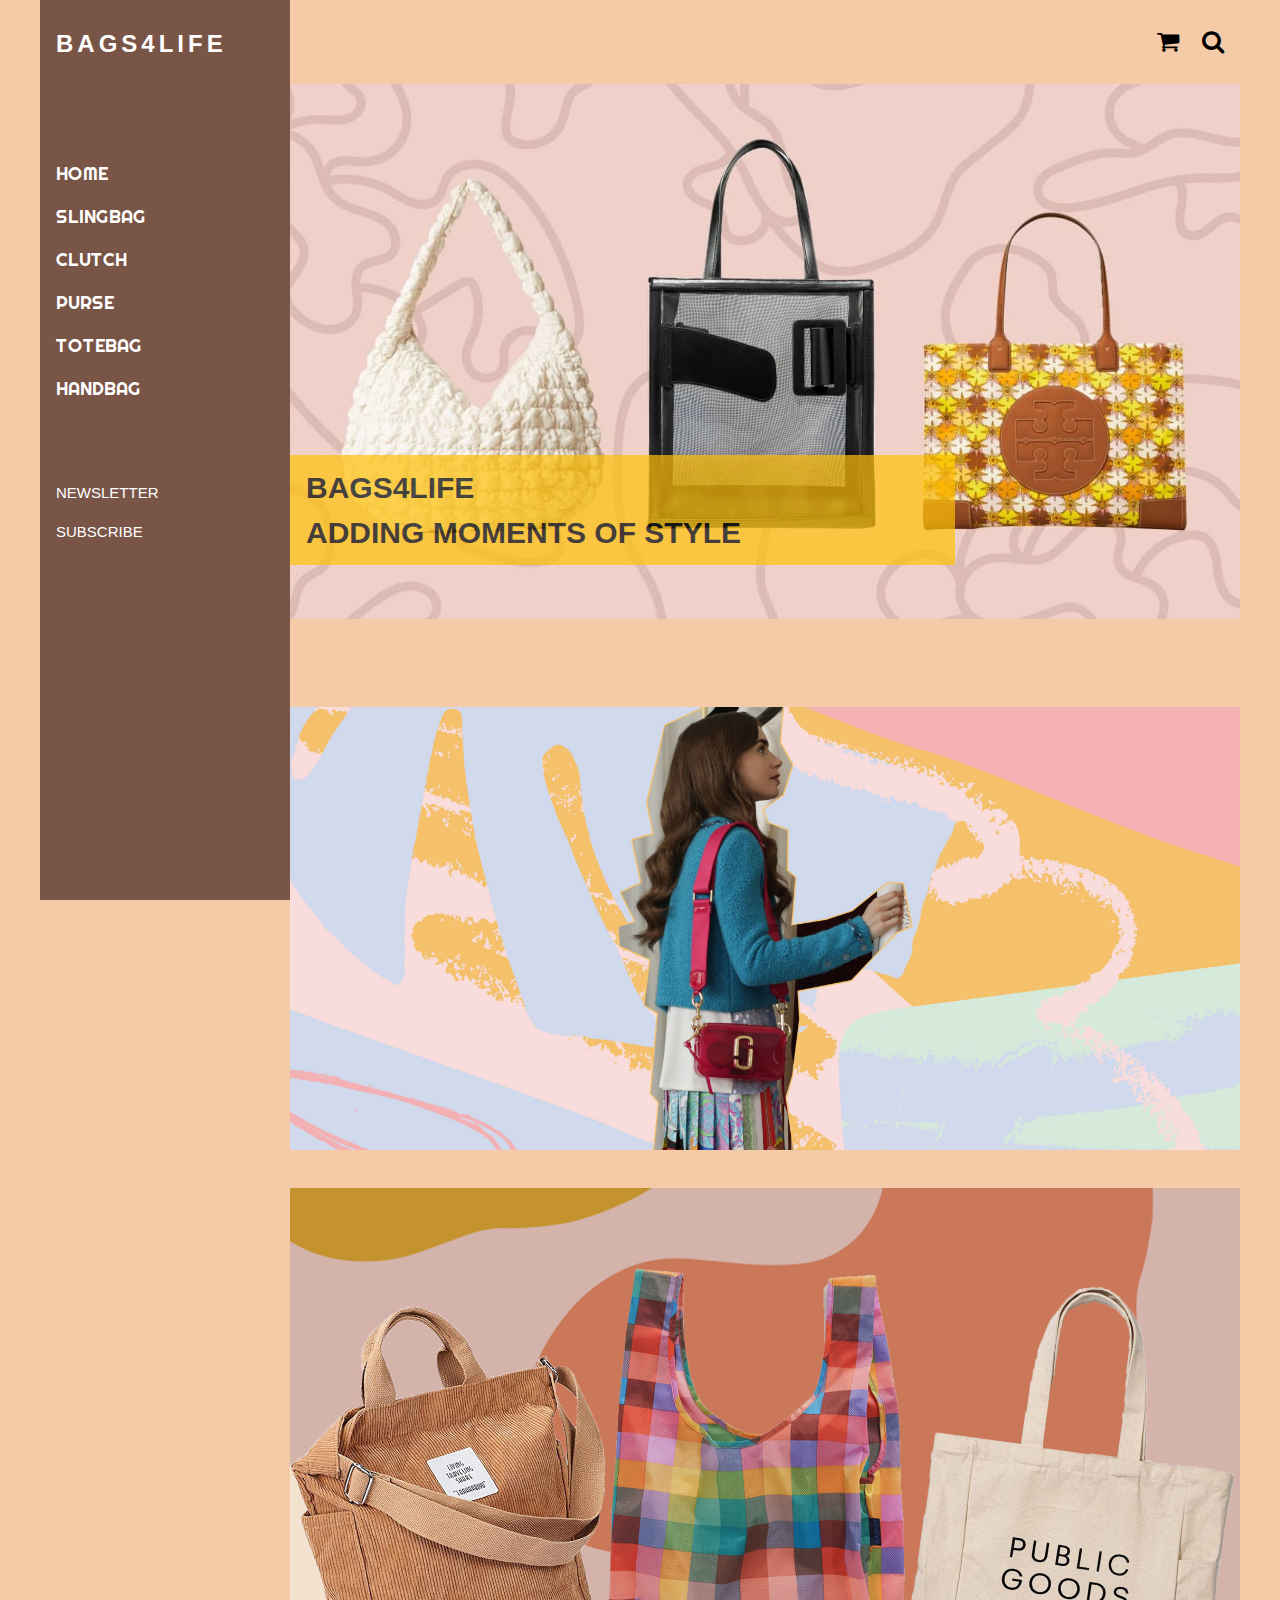
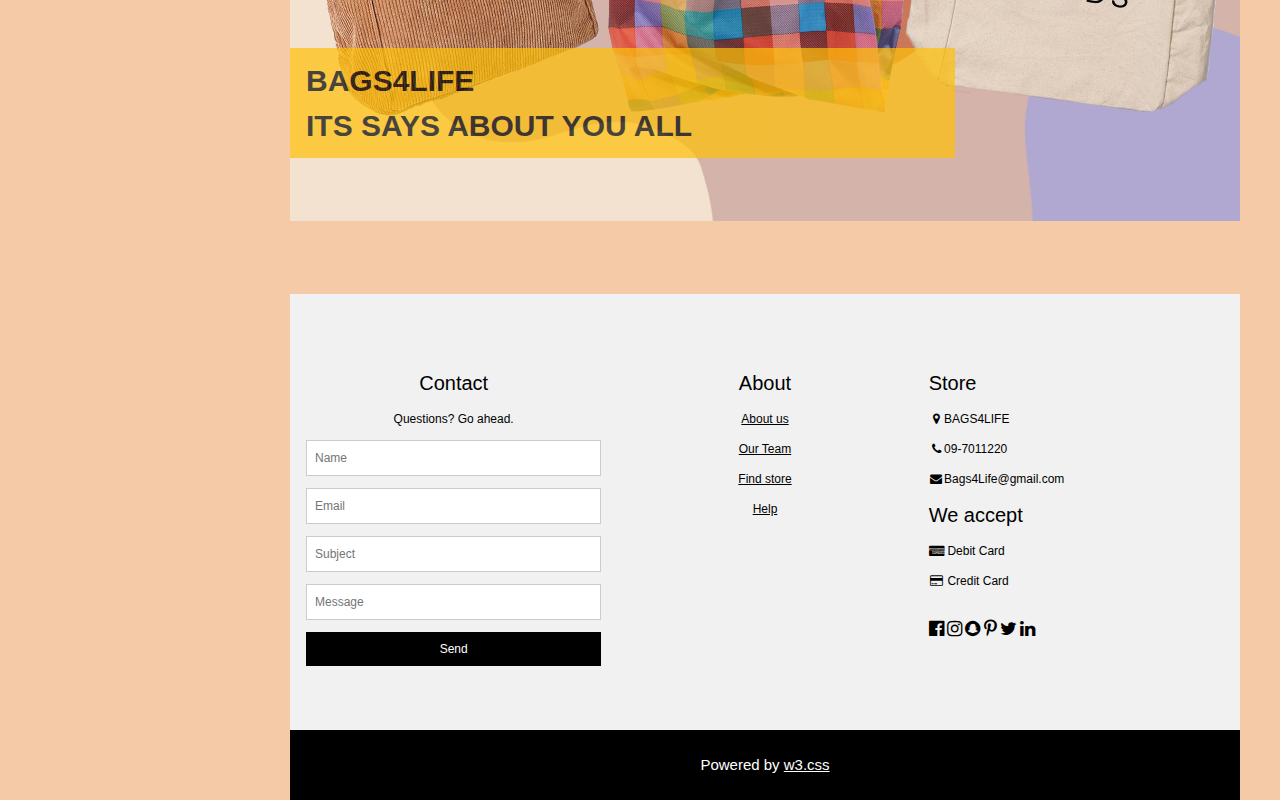
<file: index.html>
<!DOCTYPE html>
<html>
<title>BAGS4LIFE</title>
<meta charset="UTF-8">
<meta name="viewport" content="width=device-width, initial-scale=1">
<meta content="text/html; charset=iso-8859-2" http-equiv="Content-Type">
<link rel="stylesheet" href="css/style.css">
<link rel="stylesheet" href="https://www.w3schools.com/w3css/4/w3.css">
<link rel="stylesheet" href="https://fonts.googleapis.com/css?family=Roboto">
<link rel="stylesheet" href="https://fonts.googleapis.com/css?family=Montserrat">
<link rel="stylesheet" href="https://cdnjs.cloudflare.com/ajax/libs/font-awesome/4.7.0/css/font-awesome.min.css">
<link rel="preconnect" href="https://fonts.googleapis.com">
<link rel="preconnect" href="https://fonts.gstatic.com" crossorigin>
<link href="https://fonts.googleapis.com/css2?family=Amaranth:wght@700&family=Concert+One&family=Righteous&family=Signika+Negative&display=swap" rel="stylesheet">
<style>
.mySlides {display:none;}
</style>

<body class="w3-content" style="max-width:1200px">

<!-- Sidebar/menu -->
<nav class="w3-sidebar w3-bar-block w3-brown w3-collapse w3-top" style="z-index:3;width:250px" id="mySidebar">
  <div class="w3-container w3-display-container w3-padding-16 w3-brown">
    <i onclick="w3_close()" class="fa fa-remove w3-hide-large w3-button w3-display-topright"></i>
    <h3 class="w3-wide "><b>BAGS4LIFE</b></h3>
  </div>

  
  <div class="w3-padding-64 w3-large w3-brown" style="font-family: 'Righteous', cursive;">
    <a href="index.html" class="w3-bar-item w3-button">HOME</a>
    <a href="slingbag.html" class="w3-bar-item w3-button">SLINGBAG</a>
    <a href="clutch.html" class="w3-bar-item w3-button">CLUTCH</a>
    <a href="purse.html" class="w3-bar-item w3-button">PURSE</a>
    <a href="totebag.html" class="w3-bar-item w3-button">TOTEBAG</a>
    <a href="handbag.html" class="w3-bar-item w3-button">HANDBAG</a>
  </div>

  
 
  <a href="javascript:void(0)" class="w3-bar-item w3-button w3-padding w3-brown" onclick="document.getElementById('newsletter').style.display='block'">NEWSLETTER</a> 
   <a href="javascript:void(0)" class="w3-bar-item w3-button w3-padding w3-brown" onclick="document.getElementById('subscribe').style.display='block'">SUBSCRIBE</a>  
</nav>

<!-- Top menu on small screens -->
<header class="w3-bar w3-top w3-hide-large w3-black w3-xlarge">
  <div class="w3-bar-item w3-padding-24 w3-wide">LOGO</div>
  <a href="javascript:void(0)" class="w3-bar-item w3-button w3-padding-24 w3-right" onclick="w3_open()"><i class="fa fa-bars"></i></a>
</header>

<!-- Overlay effect when opening sidebar on small screens -->
<div class="w3-overlay w3-hide-large" onclick="w3_close()" style="cursor:pointer" title="close side menu" id="myOverlay"></div>

<!-- !PAGE CONTENT! -->
<div class="w3-main" style="margin-left:250px">

  <!-- Push down content on small screens -->
  <div class="w3-hide-large" style="margin-top:83px"></div>
  
  <!-- Top header -->
  <header class="w3-container w3-xlarge">
    <p class="w3-right">
      <i class="fa fa-shopping-cart w3-margin-right"></i>
      <i class="fa fa-search"></i>
    </p>
  </header>

  <!-- Image header -->

<div class="w3-display-container" style="margin-bottom:50px">
  <img src="images/header.jpg" style="width:100%">
  <div class="w3-display-bottomleft w3-container w3-amber w3-hover-orange w3-hide-small"
   style="bottom:10%;opacity:0.7;width:70%">
  <h2><b>BAGS4LIFE<br>ADDING MOMENTS OF STYLE</b></h2>
</div>
</div>

<br>

<style>
.mySlides {display:none;}
</style>
</head>

<body>

<div class="w3-content w3-section" style="max-width:1000px">
  <img class="mySlides" src="images/sling.jpg" style="width:100%">
  <img class="mySlides" src="images/totebag.jpg" style="width:100%">

</div>

<script>
var myIndex = 0;
carousel();

function carousel() {
  var i;
  var x = document.getElementsByClassName("mySlides");
  for (i = 0; i < x.length; i++) {
    x[i].style.display = "none";  
  }
  myIndex++;
  if (myIndex > x.length) {myIndex = 1}    
  x[myIndex-1].style.display = "block";  
  setTimeout(carousel, 1500); // Change image every 8 seconds
}
</script>

<br>

<div class="w3-display-container" style="margin-bottom:50px">
  <img src="images/tote.jpg" style="width:100%">
  <div class="w3-display-bottomleft w3-container w3-amber w3-hover-orange w3-hide-small"
   style="bottom:10%;opacity:0.7;width:70%">
  <h2><b>BAGS4LIFE<br>ITS SAYS ABOUT YOU ALL</b></h2>
</div>
</div>

<br>



 
  
  <!-- Footer -->
  <footer class="w3-padding-64 w3-light-grey w3-small w3-center " id="footer">
    <div class="w3-row-padding">
      <div class="w3-col s4">
        <h4>Contact</h4>
        <p>Questions? Go ahead.</p>
        <form action="/action_page.php" target="_blank">
          <p><input class="w3-input w3-border" type="text" placeholder="Name" name="Name" required></p>
          <p><input class="w3-input w3-border" type="text" placeholder="Email" name="Email" required></p>
          <p><input class="w3-input w3-border" type="text" placeholder="Subject" name="Subject" required></p>
          <p><input class="w3-input w3-border" type="text" placeholder="Message" name="Message" required></p>
          <button type="submit" class="w3-button w3-block w3-black">Send</button>
        </form>
      </div>

     <div class="w3-col s4">
        <h4>About</h4>
        <p><a href="aboutus.html">About us</a></p>
        <p><a href="team.html">Our Team</a></p>
        <p><a href="findstore.html">Find store</a></p>
        <p><a href="help.html">Help</a></p>
      </div>


      <div class="w3-col s4 w3-justify">
        <h4>Store</h4>
        <p><i class="fa fa-fw fa-map-marker"></i>BAGS4LIFE</p>
        <p><i class="fa fa-fw fa-phone"></i>09-7011220</p>
        <p><i class="fa fa-fw fa-envelope"></i>Bags4Life@gmail.com</p>
        <h4>We accept</h4>
        <p><i class="fa fa-fw fa-cc-amex"></i> Debit Card</p>
        <p><i class="fa fa-fw fa-credit-card"></i> Credit Card</p>
        <br>
        <i class="fa fa-facebook-official w3-hover-opacity w3-large"></i>
        <i class="fa fa-instagram w3-hover-opacity w3-large"></i>
        <i class="fa fa-snapchat w3-hover-opacity w3-large"></i>
        <i class="fa fa-pinterest-p w3-hover-opacity w3-large"></i>
        <i class="fa fa-twitter w3-hover-opacity w3-large"></i>
        <i class="fa fa-linkedin w3-hover-opacity w3-large"></i>
      </div>
    </div>
  </footer>

  <div class="w3-black w3-center w3-padding-24">Powered by <a href="https://www.w3schools.com/w3css/default.asp" title="W3.CSS" target="_blank" class="w3-hover-opacity">w3.css</a></div>

  <!-- End page content -->
</div>

<!-- Newsletter Modal -->
<div id="newsletter" class="w3-modal">
  <div class="w3-modal-content w3-animate-zoom" style="padding:32px">
    <div class="w3-container w3-white w3-center">
      <i onclick="document.getElementById('newsletter').style.display='none'" class="fa fa-remove w3-right w3-button w3-transparent w3-xxlarge"></i>
      <h2 class="w3-wide">NEWSLETTER</h2>
      <p>Join our mailing list to receive updates on new arrivals and special offers.</p>
      <p><input class="w3-input w3-border" type="text" placeholder="Enter e-mail"></p>
      <button type="button" class="w3-button w3-padding-large w3-red w3-margin-bottom" onclick="document.getElementById('newsletter').style.display='none'">Subscribe</button>
    </div>
  </div>
</div>

<!-- Subscribe Modal -->
<div id="subscribe" class="w3-modal">
  <div class="w3-modal-content w3-animate-zoom" style="padding:32px">
    <div class="w3-container w3-white w3-center">
      <i onclick="document.getElementById('subscribe').style.display='none'" class="fa fa-remove w3-right w3-button w3-transparent w3-xxlarge"></i>
      <h2 class="w3-wide">SUBSCRIBE</h2>
      <p>To get special offers and VIP treatment:</p>
    <p><input class="w3-input w3-border" type="text" placeholder="Enter e-mail" style="width:100%"></p>
      <button type="button" class="w3-button w3-padding-large w3-red w3-margin-bottom" onclick="document.getElementById('subscribe').style.display='none'">Subscribe</button>
    </div>
  </div>
</div>

<script>
// Accordion 
function myAccFunc() {
  var x = document.getElementById("demoAcc");
  if (x.className.indexOf("w3-show") == -1) {
    x.className += " w3-show";
  } else {
    x.className = x.className.replace(" w3-show", "");
  }
}

// Click on the "Jeans" link on page load to open the accordion for demo purposes
document.getElementById("myBtn").click();


// Open and close sidebar
function w3_open() {
  document.getElementById("mySidebar").style.display = "block";
  document.getElementById("myOverlay").style.display = "block";
}
 
function w3_close() {
  document.getElementById("mySidebar").style.display = "none";
  document.getElementById("myOverlay").style.display = "none";
}
</script>

</body>
</html>
</file>
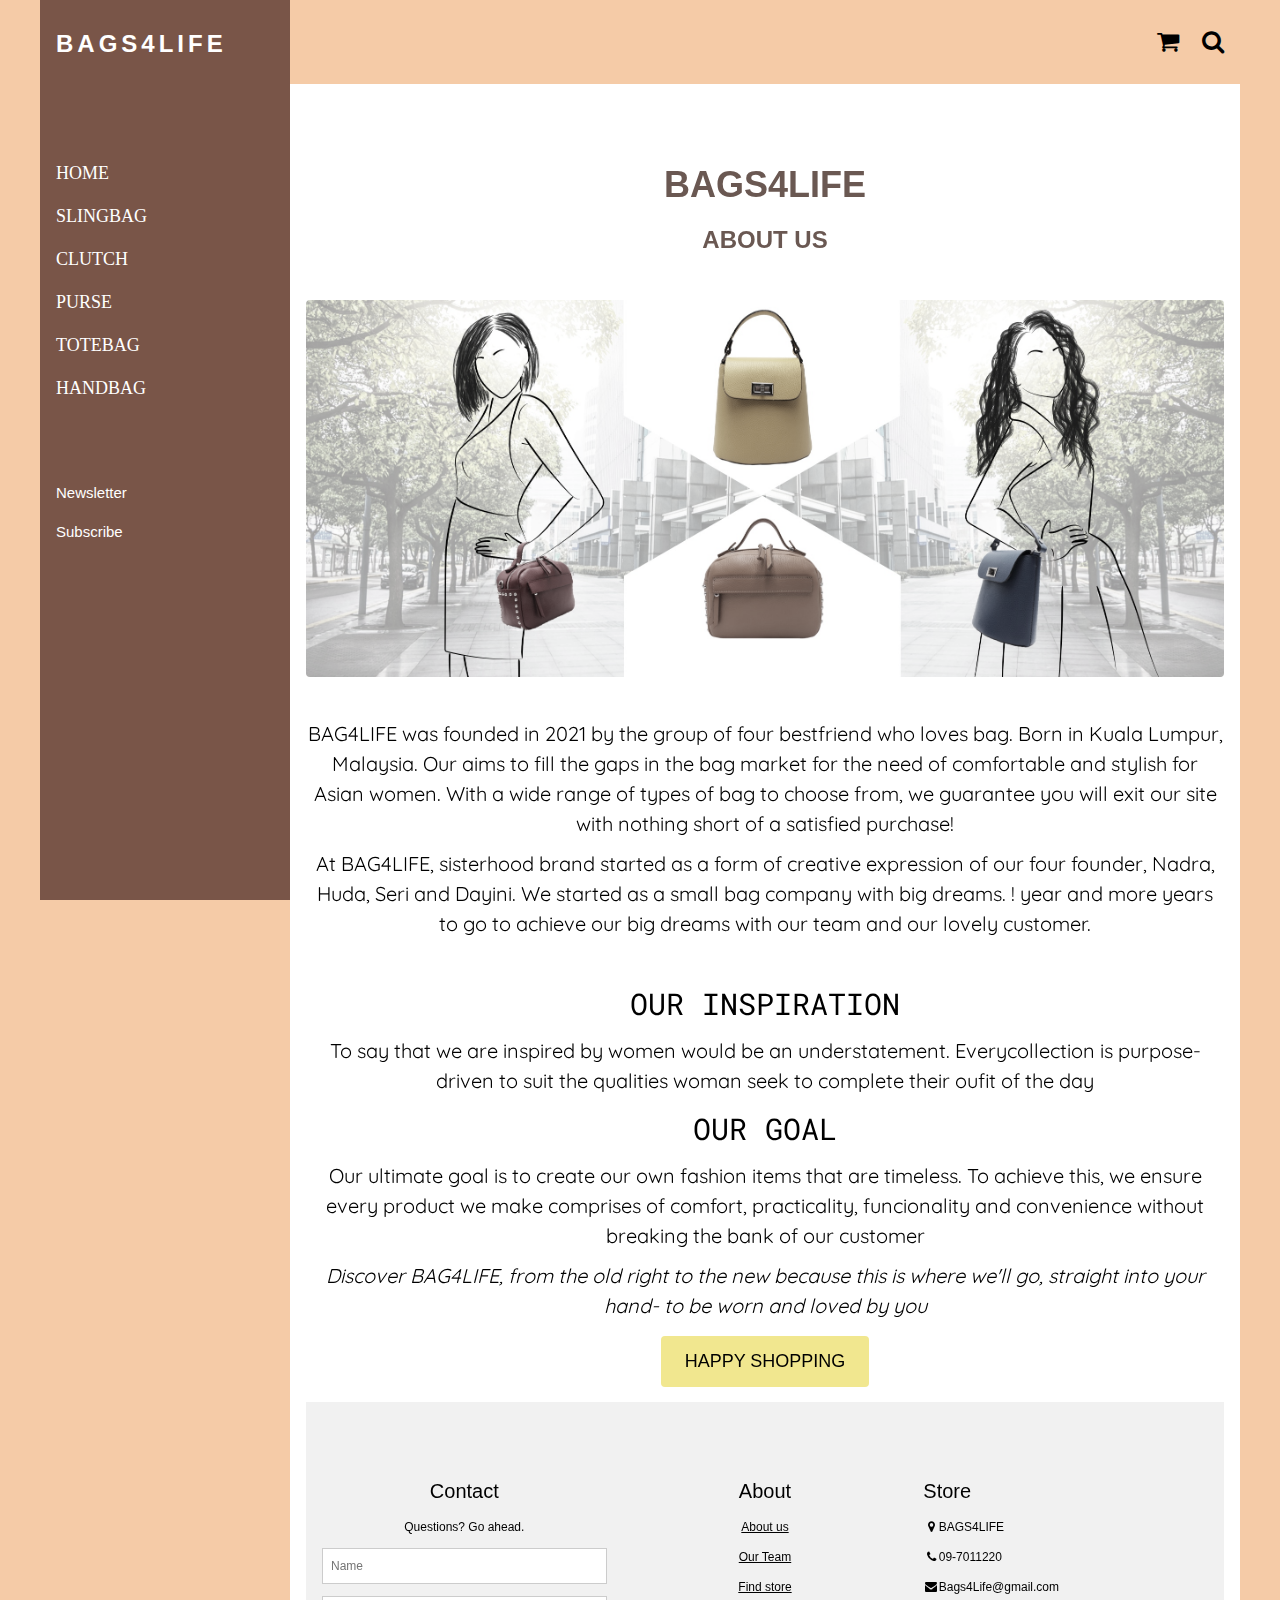
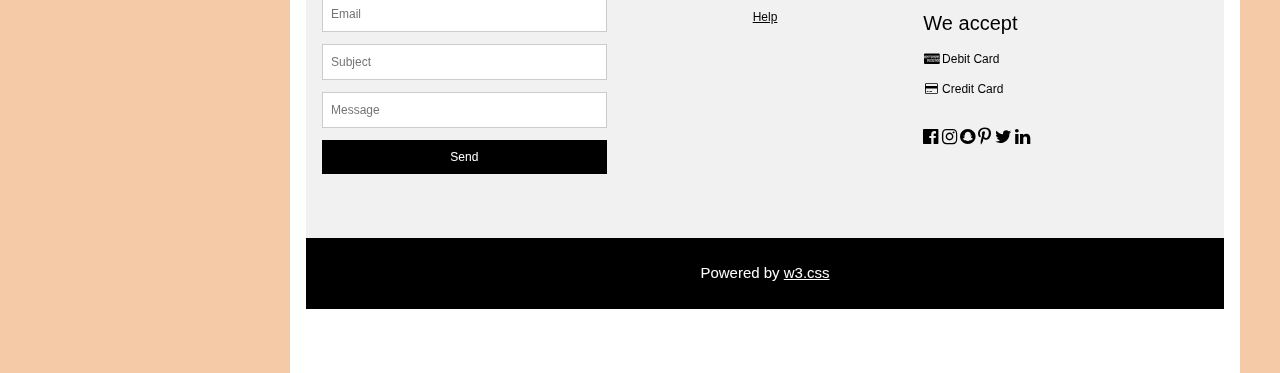
<file: aboutus.html>
<!DOCTYPE html>
<html>
<title>BAGS4LIFE</title>
<meta charset="UTF-8">
<meta name="viewport" content="width=device-width, initial-scale=1">
<meta content="text/html; charset=iso-8859-2" http-equiv="Content-Type">
<link rel="stylesheet" href="css/style.css">
<link rel="stylesheet" href="https://www.w3schools.com/w3css/4/w3.css">
<link rel="stylesheet" href="https://fonts.googleapis.com/css?family=Roboto">
<link rel="stylesheet" href="https://fonts.googleapis.com/css?family=Montserrat">
<link rel="stylesheet" href="https://cdnjs.cloudflare.com/ajax/libs/font-awesome/4.7.0/css/font-awesome.min.css">
<link rel="preconnect" href="https://fonts.googleapis.com">
<link rel="preconnect" href="https://fonts.gstatic.com" crossorigin>
<link href="https://fonts.googleapis.com/css2?family=Quicksand:wght@300&family=Roboto+Mono:wght@700&display=swap" rel="stylesheet">
<style>
.mySlides {display:none;}
</style>

<body class="w3-content" style="max-width:1200px">

<!-- Sidebar/menu -->
<nav class="w3-sidebar w3-bar-block w3-brown w3-collapse w3-top" style="z-index:3;width:250px" id="mySidebar">
  <div class="w3-container w3-display-container w3-padding-16">
    <i onclick="w3_close()" class="fa fa-remove w3-hide-large w3-button w3-display-topright"></i>
    <h3 class="w3-wide"><b>BAGS4LIFE</b></h3>
  </div>
  <div class="w3-padding-64 w3-large w3-brown" style="font-family: 'Righteous', cursive;">
    <a href="index.html" class="w3-bar-item w3-button">HOME</a>
    <a href="slingbag.html" class="w3-bar-item w3-button">SLINGBAG</a>
    <a href="clutch.html" class="w3-bar-item w3-button">CLUTCH</a>
    <a href="purse.html" class="w3-bar-item w3-button">PURSE</a>
    <a href="totebag.html" class="w3-bar-item w3-button">TOTEBAG</a>
    <a href="handbag.html" class="w3-bar-item w3-button">HANDBAG</a>
  </div>
   
  <a href="javascript:void(0)" class="w3-bar-item w3-button w3-padding" onclick="document.getElementById('newsletter').style.display='block'">Newsletter</a> 
  <a href="#footer"  class="w3-bar-item w3-button w3-padding">Subscribe</a>
</nav>

<!-- Top menu on small screens -->
<header class="w3-bar w3-top w3-hide-large w3-black w3-xlarge">
  <div class="w3-bar-item w3-padding-24 w3-wide">BAGS4LIFE</div>
  <a href="javascript:void(0)" class="w3-bar-item w3-button w3-padding-24 w3-right" onclick="w3_open()"><i class="fa fa-bars"></i></a>
</header>

<!-- Overlay effect when opening sidebar on small screens -->
<div class="w3-overlay w3-hide-large" onclick="w3_close()" style="cursor:pointer" title="close side menu" id="myOverlay"></div>

<!-- !PAGE CONTENT! -->
<div class="w3-main" style="margin-left:250px">

  <!-- Push down content on small screens -->
  <div class="w3-hide-large" style="margin-top:83px"></div>
  
  <!-- Top header -->
  <header class="w3-container w3-xlarge">
    <p class="w3-right">
      <i class="fa fa-shopping-cart w3-margin-right"></i>
      <i class="fa fa-search"></i>
    </p>
  </header>

 

<!-- About / BAG4LIFE -->
<div class="w3-container w3-padding-64 w3-white w3-grayscale-min" id="us">
  <div class="w3-content">
    <h1 class="w3-center w3-text-brown"><b>BAGS4LIFE</b></h1>
    <h3 class="w3-center w3-text-brown"><b>ABOUT US</b></h1>
    <img class="w3-round w3-grayscale-min" src="images/header4.jpg" style="width:100%;margin:32px 0">

    <div align="center"><h4 style="font-family: 'Quicksand', sans-serif;">BAG4LIFE was founded in 2021 by the group of four bestfriend who loves bag. Born in Kuala Lumpur, Malaysia. Our aims to fill the gaps in the bag market for the need of comfortable and stylish for Asian women. With a wide range of types of bag to choose from, we guarantee you will exit our site with nothing short of a satisfied purchase!</h4>
    <h4 style="font-family: 'Quicksand', sans-serif;">At BAG4LIFE, sisterhood brand started as a form of creative expression of our four founder, Nadra, Huda, Seri and Dayini. We started as a small bag company with big dreams. ! year and more years to go to achieve our big dreams with our team and our lovely customer.
    </h4><br></div>

    <div align="center">
    <h2 style="font-family: 'Roboto Mono', monospace;">OUR INSPIRATION</h2>
    <h4 style="font-family: 'Quicksand', sans-serif;">To say that we are inspired by women would be an understatement. Everycollection is purpose-driven to suit the qualities woman seek to complete their oufit of the day</h4>

    <h2 style="font-family: 'Roboto Mono', monospace;">OUR GOAL</h2>
    <h4 style="font-family: 'Quicksand', sans-serif;">Our ultimate goal is to create our own fashion items that are timeless. To achieve this, we ensure every product we make comprises of comfort, practicality, funcionality and convenience without breaking the bank of our customer</h4>

    <h4 style="font-family: 'Quicksand', sans-serif;"><i>Discover BAG4LIFE, from the old right to the new because this is where we'll go, straight into your hand- to be worn and loved by you</i></h4>

    <p class="w3-center"><a class="w3-button w3-yellow w3-round w3-padding-large w3-large">HAPPY SHOPPING</a></p>
  </div>
</div>

 
  
  <!-- Footer -->
  <footer class="w3-padding-64 w3-light-grey w3-small w3-center" id="footer">
    <div class="w3-row-padding">
      <div class="w3-col s4">
        <h4>Contact</h4>
        <p>Questions? Go ahead.</p>
        <form action="/action_page.php" target="_blank">
          <p><input class="w3-input w3-border" type="text" placeholder="Name" name="Name" required></p>
          <p><input class="w3-input w3-border" type="text" placeholder="Email" name="Email" required></p>
          <p><input class="w3-input w3-border" type="text" placeholder="Subject" name="Subject" required></p>
          <p><input class="w3-input w3-border" type="text" placeholder="Message" name="Message" required></p>
          <button type="submit" class="w3-button w3-block w3-black">Send</button>
        </form>
      </div>

      <div class="w3-col s4">
        <h4>About</h4>
        <p><a href="aboutus.html">About us</a></p>
        <p><a href="team.html">Our Team</a></p>
        <p><a href="findstore.html">Find store</a></p>
        <p><a href="help.html">Help</a></p>
      </div>

      <div class="w3-col s4 w3-justify">
        <h4>Store</h4>
        <p><i class="fa fa-fw fa-map-marker"></i>BAGS4LIFE</p>
        <p><i class="fa fa-fw fa-phone"></i>09-7011220</p>
        <p><i class="fa fa-fw fa-envelope"></i>Bags4Life@gmail.com</p>
        <h4>We accept</h4>
        <p><i class="fa fa-fw fa-cc-amex"></i> Debit Card</p>
        <p><i class="fa fa-fw fa-credit-card"></i> Credit Card</p>
        <br>
        <i class="fa fa-facebook-official w3-hover-opacity w3-large"></i>
        <i class="fa fa-instagram w3-hover-opacity w3-large"></i>
        <i class="fa fa-snapchat w3-hover-opacity w3-large"></i>
        <i class="fa fa-pinterest-p w3-hover-opacity w3-large"></i>
        <i class="fa fa-twitter w3-hover-opacity w3-large"></i>
        <i class="fa fa-linkedin w3-hover-opacity w3-large"></i>
      </div>
    </div>
  </footer>

  <div class="w3-black w3-center w3-padding-24">Powered by <a href="https://www.w3schools.com/w3css/default.asp" title="W3.CSS" target="_blank" class="w3-hover-opacity">w3.css</a></div>

  <!-- End page content -->
</div>

<!-- Newsletter Modal -->
<div id="newsletter" class="w3-modal">
  <div class="w3-modal-content w3-animate-zoom" style="padding:32px">
    <div class="w3-container w3-white w3-center">
      <i onclick="document.getElementById('newsletter').style.display='none'" class="fa fa-remove w3-right w3-button w3-transparent w3-xxlarge"></i>
      <h2 class="w3-wide">NEWSLETTER</h2>
      <p>Join our mailing list to receive updates on new arrivals and special offers.</p>
      <p><input class="w3-input w3-border" type="text" placeholder="Enter e-mail"></p>
      <button type="button" class="w3-button w3-padding-large w3-red w3-margin-bottom" onclick="document.getElementById('newsletter').style.display='none'">Subscribe</button>
    </div>
  </div>
</div>

<!-- Subscribe Modal -->
<div id="subscribe" class="w3-modal">
  <div class="w3-modal-content w3-animate-zoom" style="padding:32px">
    <div class="w3-container w3-white w3-center">
      <i onclick="document.getElementById('subscribe').style.display='none'" class="fa fa-remove w3-right w3-button w3-transparent w3-xxlarge"></i>
      <h2 class="w3-wide">SUBSCRIBE</h2>
      <p>To get special offers and VIP treatment:</p>
    <p><input class="w3-input w3-border" type="text" placeholder="Enter e-mail" style="width:100%"></p>
      <button type="button" class="w3-button w3-padding-large w3-red w3-margin-bottom" onclick="document.getElementById('subscribe').style.display='none'">Subscribe</button>
    </div>
  </div>
</div>

<script>
// Accordion 
function myAccFunc() {
  var x = document.getElementById("demoAcc");
  if (x.className.indexOf("w3-show") == -1) {
    x.className += " w3-show";
  } else {
    x.className = x.className.replace(" w3-show", "");
  }
}

// Click on the "Jeans" link on page load to open the accordion for demo purposes
document.getElementById("myBtn").click();


// Open and close sidebar
function w3_open() {
  document.getElementById("mySidebar").style.display = "block";
  document.getElementById("myOverlay").style.display = "block";
}
 
function w3_close() {
  document.getElementById("mySidebar").style.display = "none";
  document.getElementById("myOverlay").style.display = "none";
}
</script>

</body>
</html>
</file>
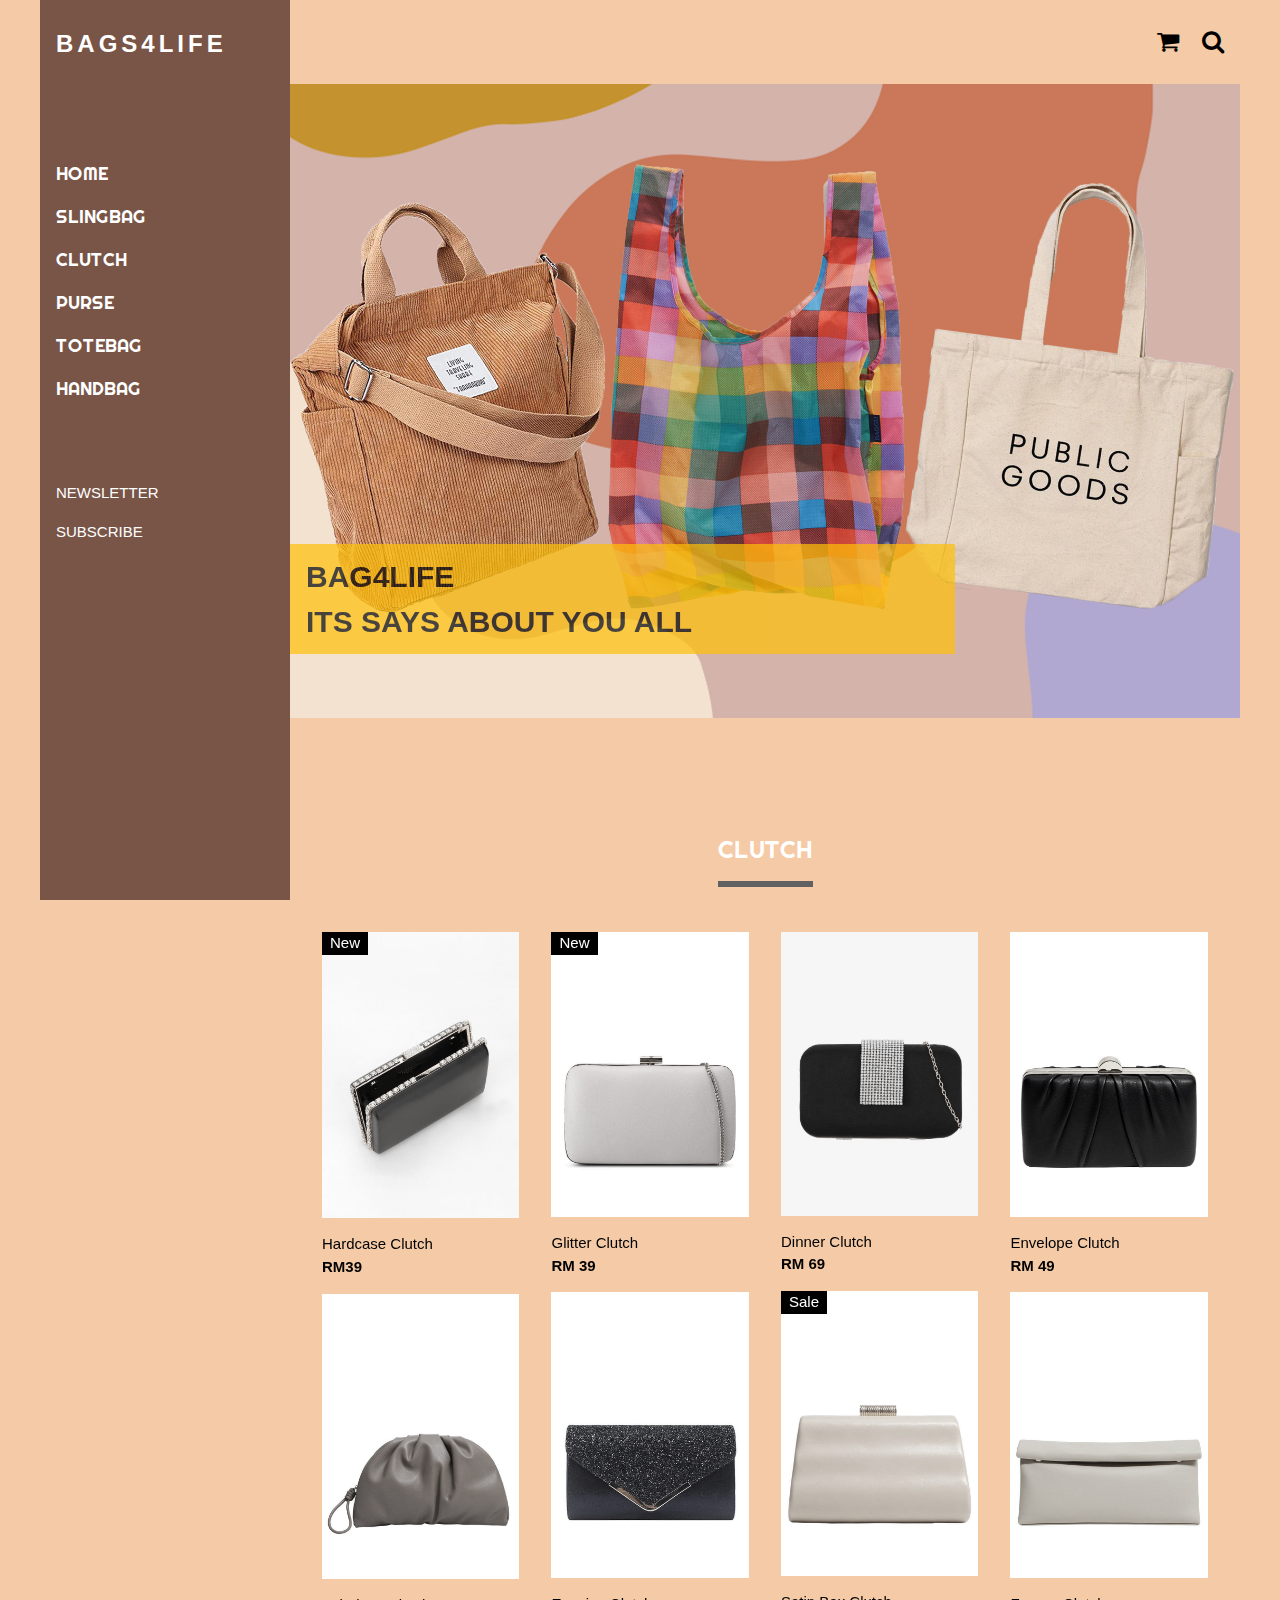
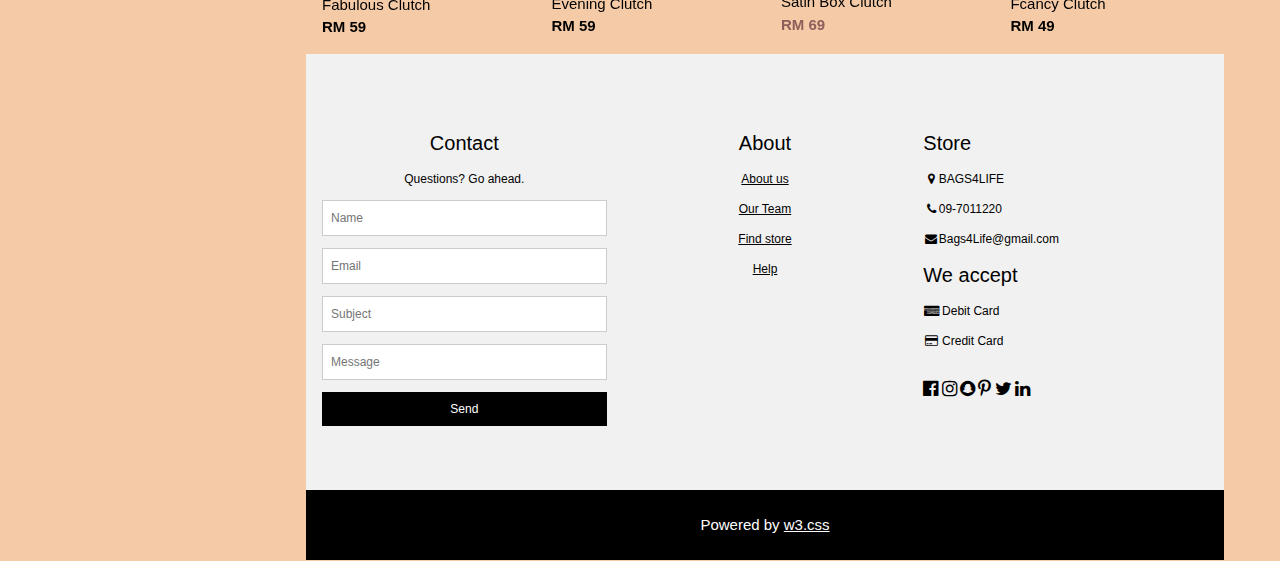
<file: clutch.html>
<!DOCTYPE html>
<html>
<title>BAGS4LIFE</title>
<meta charset="UTF-8">
<meta name="viewport" content="width=device-width, initial-scale=1">
<meta content="text/html; charset=iso-8859-2" http-equiv="Content-Type">
<link rel="stylesheet" href="css/style.css">
<link rel="stylesheet" href="https://www.w3schools.com/w3css/4/w3.css">
<link rel="stylesheet" href="https://fonts.googleapis.com/css?family=Roboto">
<link rel="stylesheet" href="https://fonts.googleapis.com/css?family=Montserrat">
<link rel="stylesheet" href="https://cdnjs.cloudflare.com/ajax/libs/font-awesome/4.7.0/css/font-awesome.min.css">
<link rel="preconnect" href="https://fonts.googleapis.com">
<link rel="preconnect" href="https://fonts.gstatic.com" crossorigin>
<link href="https://fonts.googleapis.com/css2?family=Righteous&display=swap" rel="stylesheet">
<style>
.mySlides {display:none;}
</style>

<body class="w3-content" style="max-width:1200px">

<!-- Sidebar/menu -->
<nav class="w3-sidebar w3-bar-block w3-brown w3-collapse w3-top" style="z-index:3;width:250px" id="mySidebar">
  <div class="w3-container w3-display-container w3-padding-16">
    <i onclick="w3_close()" class="fa fa-remove w3-hide-large w3-button w3-display-topright"></i>
    <h3 class="w3-wide"><b>BAGS4LIFE</b></h3>
  </div>
  <div class="w3-padding-64 w3-large w3-brown" style="font-family: 'Righteous', cursive;">
    <a href="index.html" class="w3-bar-item w3-button">HOME</a>
    <a href="slingbag.html" class="w3-bar-item w3-button">SLINGBAG</a>
    <a href="clutch.html" class="w3-bar-item w3-button">CLUTCH</a>
    <a href="purse.html" class="w3-bar-item w3-button">PURSE</a>
    <a href="totebag.html" class="w3-bar-item w3-button">TOTEBAG</a>
    <a href="handbag.html" class="w3-bar-item w3-button">HANDBAG</a>
  </div>

   <a href="javascript:void(0)" class="w3-bar-item w3-button w3-padding w3-brown" onclick="document.getElementById('newsletter').style.display='block'">NEWSLETTER</a> 
   <a href="javascript:void(0)" class="w3-bar-item w3-button w3-padding w3-brown" onclick="document.getElementById('subscribe').style.display='block'">SUBSCRIBE</a>  
</nav>

<!-- Top menu on small screens -->
<header class="w3-bar w3-top w3-hide-large w3-black w3-xlarge">
  <div class="w3-bar-item w3-padding-24 w3-wide">BAGS4LIFE</div>
  <a href="javascript:void(0)" class="w3-bar-item w3-button w3-padding-24 w3-right" onclick="w3_open()"><i class="fa fa-bars"></i></a>
</header>

<!-- Overlay effect when opening sidebar on small screens -->
<div class="w3-overlay w3-hide-large" onclick="w3_close()" style="cursor:pointer" title="close side menu" id="myOverlay"></div>

<!-- !PAGE CONTENT! -->
<div class="w3-main" style="margin-left:250px">

  <!-- Push down content on small screens -->
  <div class="w3-hide-large" style="margin-top:83px"></div>
  
  <!-- Top header -->
  <header class="w3-container w3-xlarge">
    <p class="w3-right">
      <i class="fa fa-shopping-cart w3-margin-right"></i>
      <i class="fa fa-search"></i>
    </p>
  </header>

  <!-- Image header -->

<div class="w3-display-container" style="margin-bottom:50px">
  <img src="images/tote.jpg" style="width:100%">
  <div class="w3-display-bottomleft w3-container w3-amber w3-hover-orange w3-hide-small"
   style="bottom:10%;opacity:0.7;width:70%">
  <h2><b>BAG4LIFE<br>ITS SAYS ABOUT YOU ALL</b></h2>
</div>
</div>

 <!-- Grid -->
  <div class="w3-row w3-container">
    <div class="w3-center w3-padding-64">
      <span class="w3-xlarge w3-bottombar w3-border-dark-grey w3-padding-16" style="font-family: 'Righteous', cursive;color: white"> CLUTCH</span>
    </div>

 <!-- Product grid -->
  <div class="w3-row w3-grayscale">
  <div class="w3-col l3 s6">
      <div class="w3-container">
        <div class="w3-display-container">
          <img src="images/c1.1.jpg" style="width:100%">
          <span class="w3-tag w3-display-topleft">New</span>
          <div class="w3-display-middle w3-display-hover">
            <button class="w3-button w3-black">Buy now <i class="fa fa-shopping-cart"></i></button>
          </div>
        </div>
        <p>Hardcase Clutch<br><b>RM39</b></p>
      </div>
      <div class="w3-container">
        <img src="images/c8.jpg" style="width:100%">
        <p>Fabulous Clutch<br><b>RM 59</b></p>
      </div>
    </div>

    <div class="w3-col l3 s6">
      <div class="w3-container">
        <div class="w3-display-container">
          <img src="images/c3.jpg" style="width:100%">
          <span class="w3-tag w3-display-topleft">New</span>
          <div class="w3-display-middle w3-display-hover">
            <button class="w3-button w3-black">Buy now <i class="fa fa-shopping-cart"></i></button>
          </div>
        </div>
        <p>Glitter Clutch<br><b>RM 39</b></p>
      </div>
      <div class="w3-container">
        <img src="images/c4.jpg" style="width:100%">
        <p>Evening Clutch<br><b>RM 59</b></p>
      </div>
    </div>

    <div class="w3-col l3 s6">
      <div class="w3-container">
        <img src="images/c2.2.jpg" style="width:100%">
        <p>Dinner Clutch<br><b>RM 69</b></p>
      </div>
      <div class="w3-container">
        <div class="w3-display-container">
          <img src="images/c5.jpg" style="width:100%">
          <span class="w3-tag w3-display-topleft">Sale</span>
          <div class="w3-display-middle w3-display-hover">
            <button class="w3-button w3-black">Buy now <i class="fa fa-shopping-cart"></i></button>
          </div>
        </div>
        <p>Satin Box Clutch<br><b class="w3-text-red">RM 69</b></p>
      </div>
    </div>

    <div class="w3-col l3 s6">
      <div class="w3-container">
        <img src="images/c6.jpg" style="width:100%">
        <p>Envelope Clutch<br><b>RM 49</b></p>
      </div>
      <div class="w3-container">
        <img src="images/c7.jpg" style="width:100%">
        <p>Fcancy Clutch<br><b>RM 49</b></p>
      </div>
    </div>
  </div>

  
  
  <!-- Footer -->
  <footer class="w3-padding-64 w3-light-grey w3-small w3-center" id="footer">
    <div class="w3-row-padding">
      <div class="w3-col s4">
        <h4>Contact</h4>
        <p>Questions? Go ahead.</p>
        <form action="/action_page.php" target="_blank">
          <p><input class="w3-input w3-border" type="text" placeholder="Name" name="Name" required></p>
          <p><input class="w3-input w3-border" type="text" placeholder="Email" name="Email" required></p>
          <p><input class="w3-input w3-border" type="text" placeholder="Subject" name="Subject" required></p>
          <p><input class="w3-input w3-border" type="text" placeholder="Message" name="Message" required></p>
          <button type="submit" class="w3-button w3-block w3-black">Send</button>
        </form>
      </div>

      <div class="w3-col s4">
        <h4>About</h4>
        <p><a href="aboutus.html">About us</a></p>
        <p><a href="team.html">Our Team</a></p>
        <p><a href="findstore.html">Find store</a></p>
        <p><a href="help.html">Help</a></p>
      </div>


      <div class="w3-col s4 w3-justify">
        <h4>Store</h4>
        <p><i class="fa fa-fw fa-map-marker"></i>BAGS4LIFE</p>
        <p><i class="fa fa-fw fa-phone"></i>09-7011220</p>
        <p><i class="fa fa-fw fa-envelope"></i>Bags4Life@gmail.com</p>
        <h4>We accept</h4>
        <p><i class="fa fa-fw fa-cc-amex"></i> Debit Card</p>
        <p><i class="fa fa-fw fa-credit-card"></i> Credit Card</p>
        <br>
        <i class="fa fa-facebook-official w3-hover-opacity w3-large"></i>
        <i class="fa fa-instagram w3-hover-opacity w3-large"></i>
        <i class="fa fa-snapchat w3-hover-opacity w3-large"></i>
        <i class="fa fa-pinterest-p w3-hover-opacity w3-large"></i>
        <i class="fa fa-twitter w3-hover-opacity w3-large"></i>
        <i class="fa fa-linkedin w3-hover-opacity w3-large"></i>
      </div>
    </div>
  </footer>

  <div class="w3-black w3-center w3-padding-24">Powered by <a href="https://www.w3schools.com/w3css/default.asp" title="W3.CSS" target="_blank" class="w3-hover-opacity">w3.css</a></div>

  <!-- End page content -->
</div>

<!-- Newsletter Modal -->
<div id="newsletter" class="w3-modal">
  <div class="w3-modal-content w3-animate-zoom" style="padding:32px">
    <div class="w3-container w3-white w3-center">
      <i onclick="document.getElementById('newsletter').style.display='none'" class="fa fa-remove w3-right w3-button w3-transparent w3-xxlarge"></i>
      <h2 class="w3-wide">NEWSLETTER</h2>
      <p>Join our mailing list to receive updates on new arrivals and special offers.</p>
      <p><input class="w3-input w3-border" type="text" placeholder="Enter e-mail"></p>
      <button type="button" class="w3-button w3-padding-large w3-red w3-margin-bottom" onclick="document.getElementById('newsletter').style.display='none'">Subscribe</button>
    </div>
  </div>
</div>

<!-- Subscribe Modal -->
<div id="subscribe" class="w3-modal">
  <div class="w3-modal-content w3-animate-zoom" style="padding:32px">
    <div class="w3-container w3-white w3-center">
      <i onclick="document.getElementById('subscribe').style.display='none'" class="fa fa-remove w3-right w3-button w3-transparent w3-xxlarge"></i>
      <h2 class="w3-wide">SUBSCRIBE</h2>
      <p>To get special offers and VIP treatment:</p>
    <p><input class="w3-input w3-border" type="text" placeholder="Enter e-mail" style="width:100%"></p>
      <button type="button" class="w3-button w3-padding-large w3-red w3-margin-bottom" onclick="document.getElementById('subscribe').style.display='none'">Subscribe</button>
    </div>
  </div>
</div>

<script>
// Accordion 
function myAccFunc() {
  var x = document.getElementById("demoAcc");
  if (x.className.indexOf("w3-show") == -1) {
    x.className += " w3-show";
  } else {
    x.className = x.className.replace(" w3-show", "");
  }
}

// Click on the "Jeans" link on page load to open the accordion for demo purposes
document.getElementById("myBtn").click();


// Open and close sidebar
function w3_open() {
  document.getElementById("mySidebar").style.display = "block";
  document.getElementById("myOverlay").style.display = "block";
}
 
function w3_close() {
  document.getElementById("mySidebar").style.display = "none";
  document.getElementById("myOverlay").style.display = "none";
}
</script>

</body>
</html>
</file>
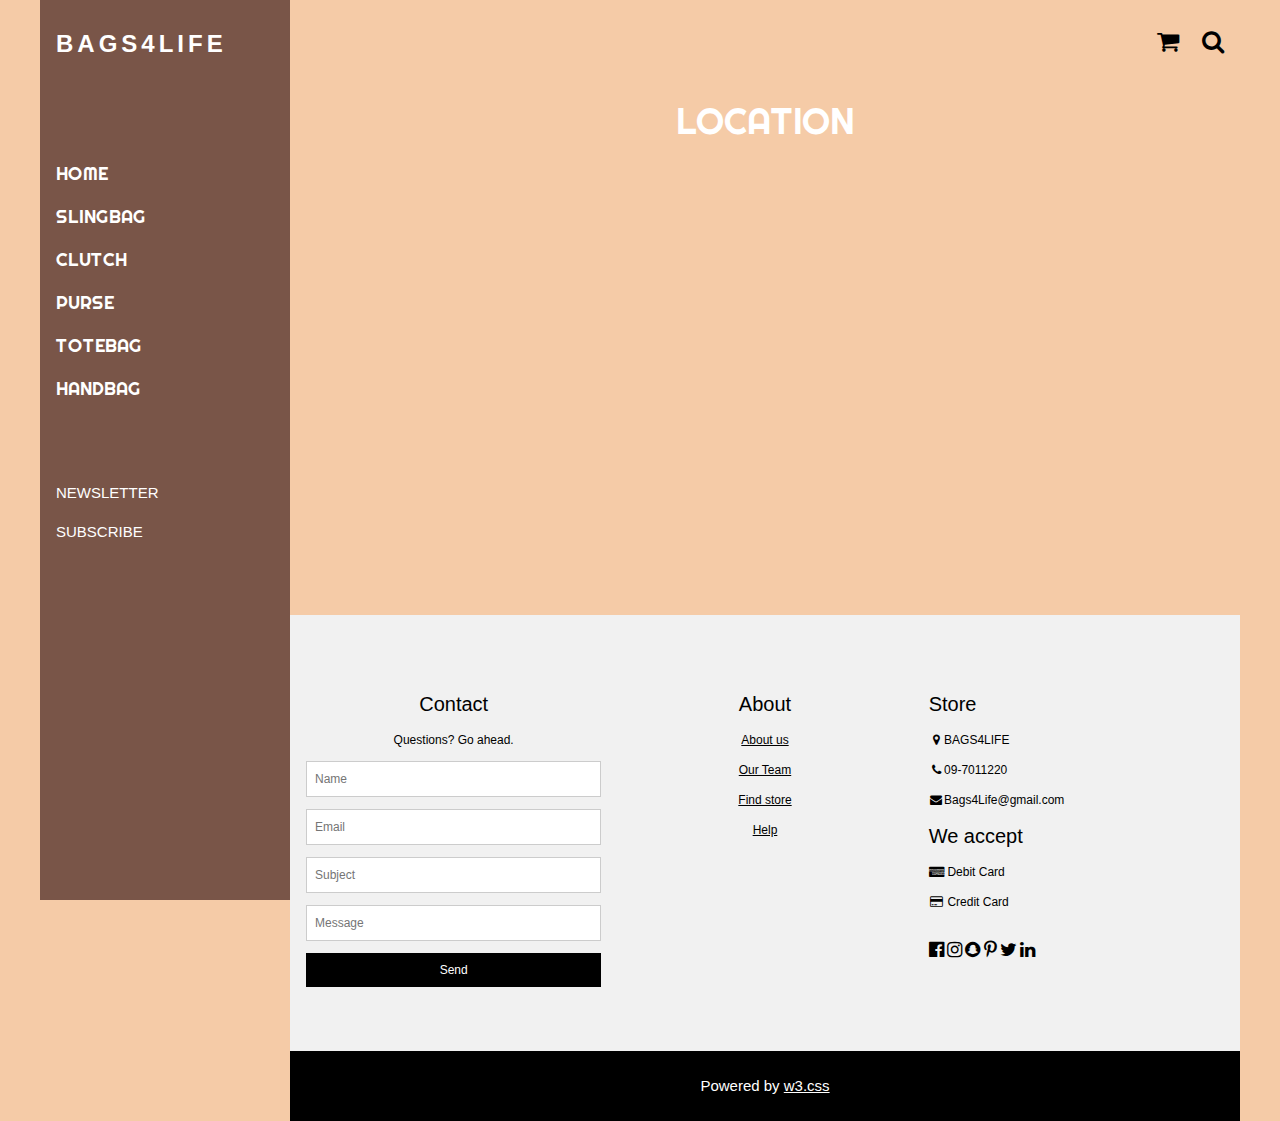
<file: findstore.html>
<!DOCTYPE html>
<html>
<title>BAGS4LIFE</title>
<meta charset="UTF-8">
<meta name="viewport" content="width=device-width, initial-scale=1">
<meta content="text/html; charset=iso-8859-2" http-equiv="Content-Type">
<link rel="stylesheet" href="css/style.css">
<link rel="stylesheet" href="https://www.w3schools.com/w3css/4/w3.css">
<link rel="stylesheet" href="https://fonts.googleapis.com/css?family=Roboto">
<link rel="stylesheet" href="https://fonts.googleapis.com/css?family=Montserrat">
<link rel="stylesheet" href="https://cdnjs.cloudflare.com/ajax/libs/font-awesome/4.7.0/css/font-awesome.min.css">
<link rel="preconnect" href="https://fonts.googleapis.com">
<link rel="preconnect" href="https://fonts.gstatic.com" crossorigin>
<link href="https://fonts.googleapis.com/css2?family=Righteous&display=swap" rel="stylesheet">
<style>
.mySlides {display:none;}
</style>

<body class="w3-content" style="max-width:1200px">

<!-- Sidebar/menu -->
<nav class="w3-sidebar w3-bar-block w3-brown w3-collapse w3-top" style="z-index:3;width:250px" id="mySidebar">
  <div class="w3-container w3-display-container w3-padding-16">
    <i onclick="w3_close()" class="fa fa-remove w3-hide-large w3-button w3-display-topright"></i>
    <h3 class="w3-wide"><b>BAGS4LIFE</b></h3>
  </div>
  <div class="w3-padding-64 w3-large w3-brown" style="font-family: 'Righteous', cursive;">
    <a href="index.html" class="w3-bar-item w3-button">HOME</a>
    <a href="slingbag.html" class="w3-bar-item w3-button">SLINGBAG</a>
    <a href="clutch.html" class="w3-bar-item w3-button">CLUTCH</a>
    <a href="purse.html" class="w3-bar-item w3-button">PURSE</a>
    <a href="totebag.html" class="w3-bar-item w3-button">TOTEBAG</a>
    <a href="handbag.html" class="w3-bar-item w3-button">HANDBAG</a>
  </div>

   <a href="javascript:void(0)" class="w3-bar-item w3-button w3-padding w3-brown" onclick="document.getElementById('newsletter').style.display='block'">NEWSLETTER</a> 
   <a href="javascript:void(0)" class="w3-bar-item w3-button w3-padding w3-brown" onclick="document.getElementById('subscribe').style.display='block'">SUBSCRIBE</a>  
</nav>

<!-- Top menu on small screens -->
<header class="w3-bar w3-top w3-hide-large w3-black w3-xlarge">
  <div class="w3-bar-item w3-padding-24 w3-wide">BAGS4LIFE</div>
  <a href="javascript:void(0)" class="w3-bar-item w3-button w3-padding-24 w3-right" onclick="w3_open()"><i class="fa fa-bars"></i></a>
</header>

<!-- Overlay effect when opening sidebar on small screens -->
<div class="w3-overlay w3-hide-large" onclick="w3_close()" style="cursor:pointer" title="close side menu" id="myOverlay"></div>

<!-- !PAGE CONTENT! -->
<div class="w3-main" style="margin-left:250px">

  <!-- Push down content on small screens -->
  <div class="w3-hide-large" style="margin-top:83px"></div>
  
  <!-- Top header -->
  <header class="w3-container w3-xlarge">
    <p class="w3-right">
      <i class="fa fa-shopping-cart w3-margin-right"></i>
      <i class="fa fa-search"></i>
    </p>
  </header>

<!-- Image header -->


<!-- Location -->
<div align="center">
<h1 style="font-family: 'Righteous', cursive;color: white">LOCATION</h1>


<iframe src="https://www.google.com/maps/embed?pb=!1m18!1m12!1m3!1d3983.908621549692!2d101.67657981426285!3d3.118870654208999!2m3!1f0!2f0!3f0!3m2!1i1024!2i768!4f13.1!3m3!1m2!1s0x31cc492a080708d5%3A0x8c087dc72902743a!2sMidvalley%20Megamall!5e0!3m2!1sen!2smy!4v1625563037996!5m2!1sen!2smy" width="1000" height="450" style="border:0;" allowfullscreen="" loading="lazy"></iframe>
</div>

 <footer class="w3-padding-64 w3-light-grey w3-small w3-center" id="footer">
    <div class="w3-row-padding">
      <div class="w3-col s4">
        <h4>Contact</h4>
        <p>Questions? Go ahead.</p>
        <form action="/action_page.php" target="_blank">
          <p><input class="w3-input w3-border" type="text" placeholder="Name" name="Name" required></p>
          <p><input class="w3-input w3-border" type="text" placeholder="Email" name="Email" required></p>
          <p><input class="w3-input w3-border" type="text" placeholder="Subject" name="Subject" required></p>
          <p><input class="w3-input w3-border" type="text" placeholder="Message" name="Message" required></p>
          <button type="submit" class="w3-button w3-block w3-black">Send</button>
        </form>
      </div>

      <div class="w3-col s4">
        <h4>About</h4>
        <p><a href="aboutus.html">About us</a></p>
        <p><a href="team.html">Our Team</a></p>
        <p><a href="findstore.html">Find store</a></p>
        <p><a href="help.html">Help</a></p>
      </div>


      <div class="w3-col s4 w3-justify">
        <h4>Store</h4>
        <p><i class="fa fa-fw fa-map-marker"></i>BAGS4LIFE</p>
        <p><i class="fa fa-fw fa-phone"></i>09-7011220</p>
        <p><i class="fa fa-fw fa-envelope"></i>Bags4Life@gmail.com</p>
        <h4>We accept</h4>
        <p><i class="fa fa-fw fa-cc-amex"></i> Debit Card</p>
        <p><i class="fa fa-fw fa-credit-card"></i> Credit Card</p>
        <br>
        <i class="fa fa-facebook-official w3-hover-opacity w3-large"></i>
        <i class="fa fa-instagram w3-hover-opacity w3-large"></i>
        <i class="fa fa-snapchat w3-hover-opacity w3-large"></i>
        <i class="fa fa-pinterest-p w3-hover-opacity w3-large"></i>
        <i class="fa fa-twitter w3-hover-opacity w3-large"></i>
        <i class="fa fa-linkedin w3-hover-opacity w3-large"></i>
      </div>
    </div>
  </footer>

  <div class="w3-black w3-center w3-padding-24">Powered by <a href="https://www.w3schools.com/w3css/default.asp" title="W3.CSS" target="_blank" class="w3-hover-opacity">w3.css</a></div>

  <!-- End page content -->
</div>

<!-- Newsletter Modal -->
<div id="newsletter" class="w3-modal">
  <div class="w3-modal-content w3-animate-zoom" style="padding:32px">
    <div class="w3-container w3-white w3-center">
      <i onclick="document.getElementById('newsletter').style.display='none'" class="fa fa-remove w3-right w3-button w3-transparent w3-xxlarge"></i>
      <h2 class="w3-wide">NEWSLETTER</h2>
      <p>Join our mailing list to receive updates on new arrivals and special offers.</p>
      <p><input class="w3-input w3-border" type="text" placeholder="Enter e-mail"></p>
      <button type="button" class="w3-button w3-padding-large w3-red w3-margin-bottom" onclick="document.getElementById('newsletter').style.display='none'">Subscribe</button>
    </div>
  </div>
</div>

<!-- Subscribe Modal -->
<div id="subscribe" class="w3-modal">
  <div class="w3-modal-content w3-animate-zoom" style="padding:32px">
    <div class="w3-container w3-white w3-center">
      <i onclick="document.getElementById('subscribe').style.display='none'" class="fa fa-remove w3-right w3-button w3-transparent w3-xxlarge"></i>
      <h2 class="w3-wide">SUBSCRIBE</h2>
      <p>To get special offers and VIP treatment:</p>
    <p><input class="w3-input w3-border" type="text" placeholder="Enter e-mail" style="width:100%"></p>
      <button type="button" class="w3-button w3-padding-large w3-red w3-margin-bottom" onclick="document.getElementById('subscribe').style.display='none'">Subscribe</button>
    </div>
  </div>
</div>

<script>
// Accordion 
function myAccFunc() {
  var x = document.getElementById("demoAcc");
  if (x.className.indexOf("w3-show") == -1) {
    x.className += " w3-show";
  } else {
    x.className = x.className.replace(" w3-show", "");
  }
}

// Click on the "Jeans" link on page load to open the accordion for demo purposes
document.getElementById("myBtn").click();


// Open and close sidebar
function w3_open() {
  document.getElementById("mySidebar").style.display = "block";
  document.getElementById("myOverlay").style.display = "block";
}
 
function w3_close() {
  document.getElementById("mySidebar").style.display = "none";
  document.getElementById("myOverlay").style.display = "none";
}
</script>

</body>
</html>
</file>
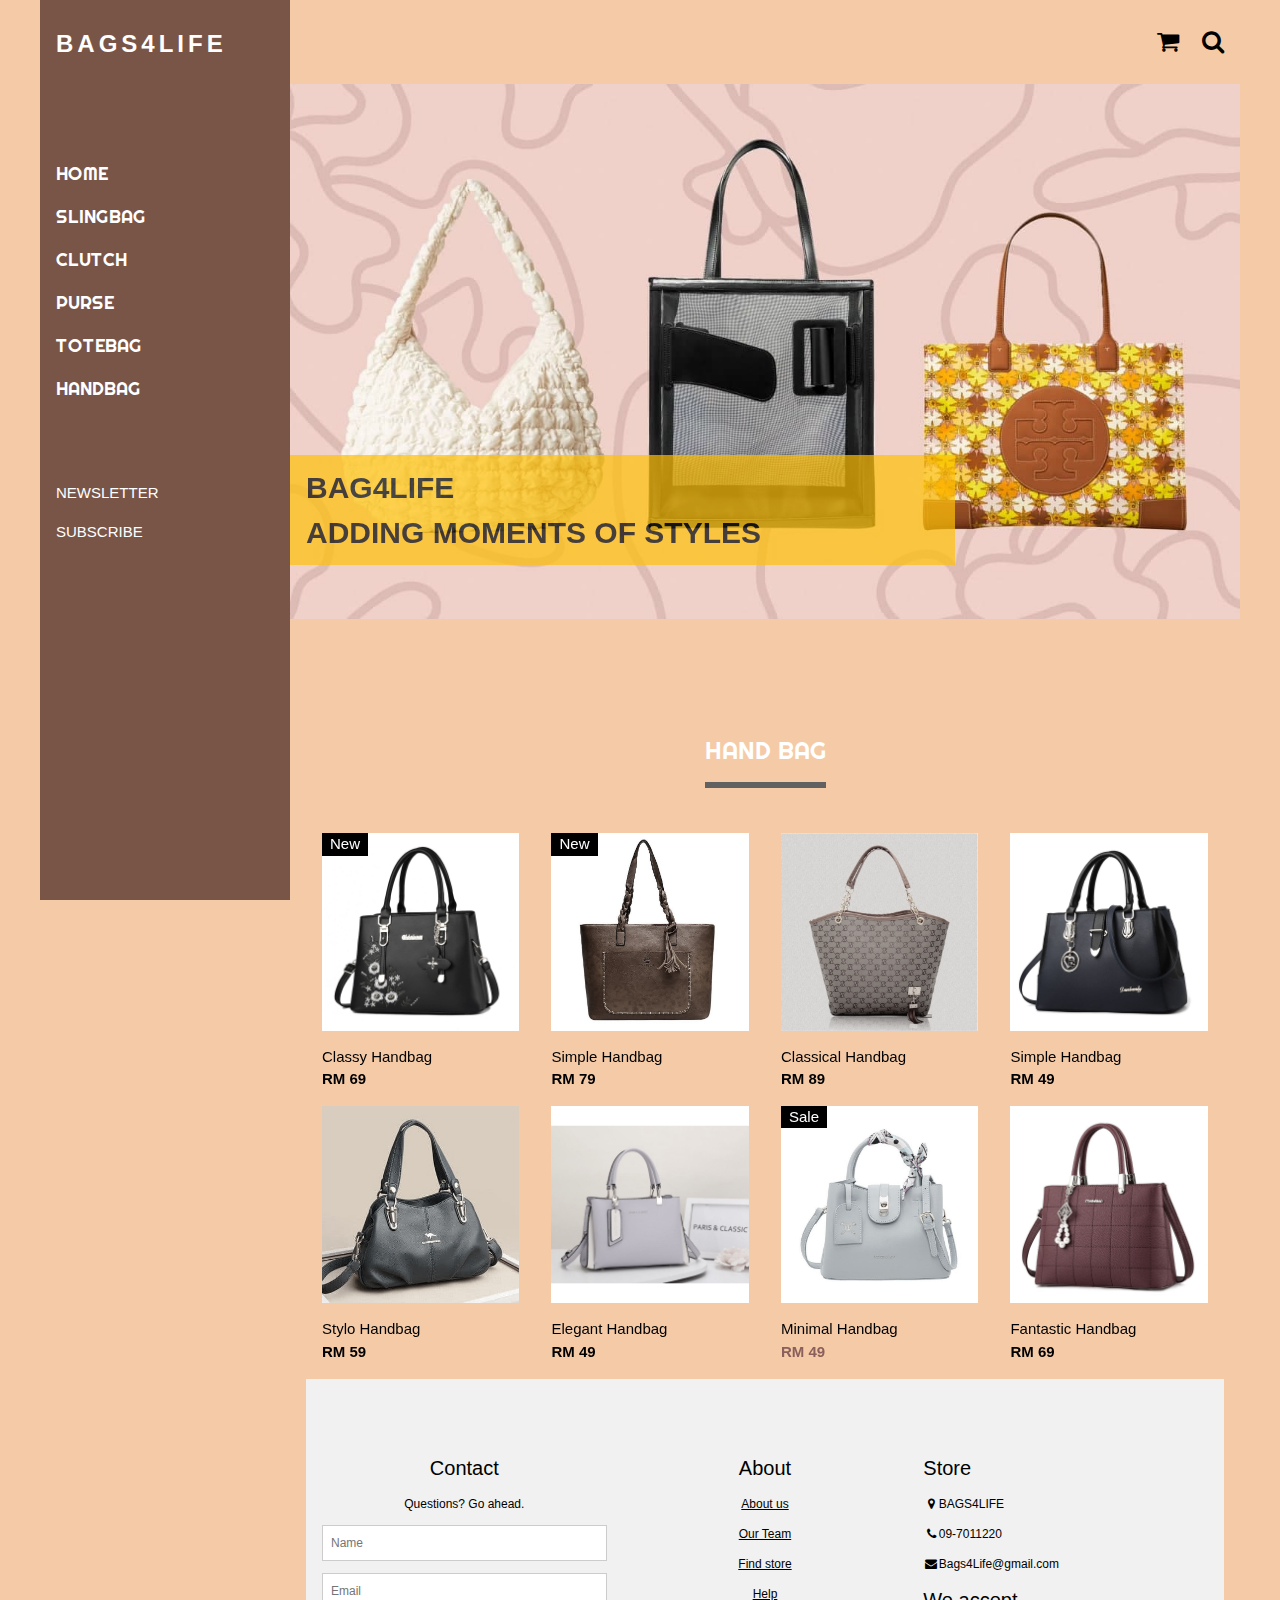
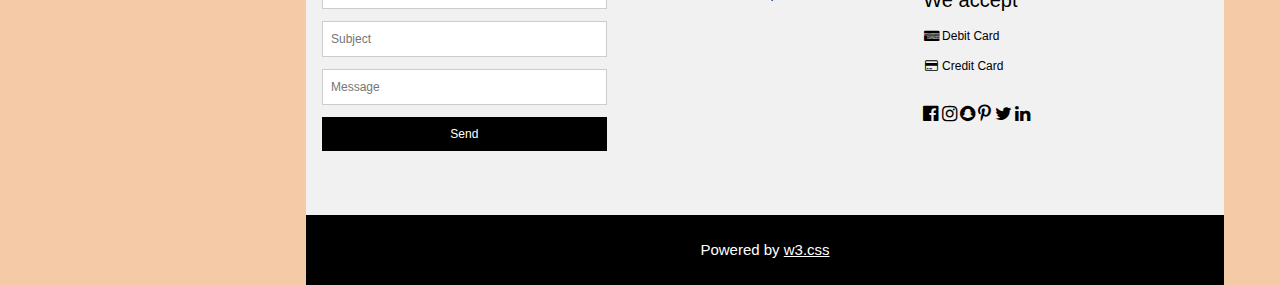
<file: handbag.html>
<!DOCTYPE html>
<html>
<title>BAGS4LIFE</title>
<meta charset="UTF-8">
<meta name="viewport" content="width=device-width, initial-scale=1">
<meta content="text/html; charset=iso-8859-2" http-equiv="Content-Type">
<link rel="stylesheet" href="css/style.css">
<link rel="stylesheet" href="https://www.w3schools.com/w3css/4/w3.css">
<link rel="stylesheet" href="https://fonts.googleapis.com/css?family=Roboto">
<link rel="stylesheet" href="https://fonts.googleapis.com/css?family=Montserrat">
<link rel="stylesheet" href="https://cdnjs.cloudflare.com/ajax/libs/font-awesome/4.7.0/css/font-awesome.min.css">
<link rel="preconnect" href="https://fonts.googleapis.com">
<link rel="preconnect" href="https://fonts.gstatic.com" crossorigin>
<link href="https://fonts.googleapis.com/css2?family=Righteous&display=swap" rel="stylesheet">
<style>
.mySlides {display:none;}
</style>

<body class="w3-content" style="max-width:1200px">

<!-- Sidebar/menu -->
<nav class="w3-sidebar w3-bar-block w3-brown w3-collapse w3-top" style="z-index:3;width:250px" id="mySidebar">
  <div class="w3-container w3-display-container w3-padding-16">
    <i onclick="w3_close()" class="fa fa-remove w3-hide-large w3-button w3-display-topright"></i>
    <h3 class="w3-wide"><b>BAGS4LIFE</b></h3>
  </div>
  <div class="w3-padding-64 w3-large w3-brown" style="font-family: 'Righteous', cursive;">
    <a href="index.html" class="w3-bar-item w3-button">HOME</a>
    <a href="slingbag.html" class="w3-bar-item w3-button">SLINGBAG</a>
    <a href="clutch.html" class="w3-bar-item w3-button">CLUTCH</a>
    <a href="purse.html" class="w3-bar-item w3-button">PURSE</a>
    <a href="totebag.html" class="w3-bar-item w3-button">TOTEBAG</a>
    <a href="handbag.html" class="w3-bar-item w3-button">HANDBAG</a>
  </div>

   <a href="javascript:void(0)" class="w3-bar-item w3-button w3-padding" onclick="document.getElementById('newsletter').style.display='block'">NEWSLETTER</a> 
   <a href="javascript:void(0)" class="w3-bar-item w3-button w3-padding" onclick="document.getElementById('subscribe').style.display='block'">SUBSCRIBE</a>  
</nav>

<!-- Top menu on small screens -->
<header class="w3-bar w3-top w3-hide-large w3-black w3-xlarge">
  <div class="w3-bar-item w3-padding-24 w3-wide">LOGO</div>
  <a href="javascript:void(0)" class="w3-bar-item w3-button w3-padding-24 w3-right" onclick="w3_open()"><i class="fa fa-bars"></i></a>
</header>

<!-- Overlay effect when opening sidebar on small screens -->
<div class="w3-overlay w3-hide-large" onclick="w3_close()" style="cursor:pointer" title="close side menu" id="myOverlay"></div>

<!-- !PAGE CONTENT! -->
<div class="w3-main" style="margin-left:250px">

  <!-- Push down content on small screens -->
  <div class="w3-hide-large" style="margin-top:83px"></div>
  
  <!-- Top header -->
  <header class="w3-container w3-xlarge">
    <p class="w3-right">
      <i class="fa fa-shopping-cart w3-margin-right"></i>
      <i class="fa fa-search"></i>
    </p>
  </header>

  <!-- Image header -->

<div class="w3-display-container" style="margin-bottom:50px">
  <img src="images/header.jpg" style="width:100%">
  <div class="w3-display-bottomleft w3-container w3-amber w3-hover-orange w3-hide-small"
   style="bottom:10%;opacity:0.7;width:70%">
  <h2><b>BAG4LIFE<br>ADDING MOMENTS OF STYLES</b></h2>
</div>
</div>

 <!-- Grid -->
  <div class="w3-row w3-container">
    <div class="w3-center w3-padding-64">
      <span class="w3-xlarge w3-bottombar w3-border-dark-grey w3-padding-16" style="font-family: 'Righteous', cursive;color: white">HAND BAG</span>
    </div>

 <!-- Product grid -->
  <div class="w3-row w3-grayscale">
  <div class="w3-col l3 s6">
      <div class="w3-container">
        <div class="w3-display-container">
          <img src="images/h1.jpg" style="width:100%">
          <span class="w3-tag w3-display-topleft">New</span>
          <div class="w3-display-middle w3-display-hover">
            <button class="w3-button w3-black">Buy now <i class="fa fa-shopping-cart"></i></button>
          </div>
        </div>
        <p>Classy Handbag<br><b>RM 69</b></p>
      </div>
      <div class="w3-container">
        <img src="images/h2.jpg" style="width:100%">
        <p>Stylo Handbag<br><b>RM 59</b></p>
      </div>
    </div>

    <div class="w3-col l3 s6">
      <div class="w3-container">
        <div class="w3-display-container">
          <img src="images/h3.jpg" style="width:100%">
          <span class="w3-tag w3-display-topleft">New</span>
          <div class="w3-display-middle w3-display-hover">
            <button class="w3-button w3-black">Buy now <i class="fa fa-shopping-cart"></i></button>
          </div>
        </div>
        <p>Simple Handbag<br><b>RM 79</b></p>
      </div>
      <div class="w3-container">
        <img src="images/h4.jpg" style="width:100%">
        <p>Elegant Handbag<br><b>RM 49</b></p>
      </div>
    </div>

    <div class="w3-col l3 s6">
      <div class="w3-container">
        <img src="images/h5.jpg" style="width:100%">
        <p>Classical Handbag<br><b>RM 89</b></p>
      </div>
      <div class="w3-container">
        <div class="w3-display-container">
          <img src="images/h6.jpg" style="width:100%">
          <span class="w3-tag w3-display-topleft">Sale</span>
          <div class="w3-display-middle w3-display-hover">
            <button class="w3-button w3-black">Buy now <i class="fa fa-shopping-cart"></i></button>
          </div>
        </div>
        <p>Minimal Handbag<br><b class="w3-text-red">RM 49</b></p>
      </div>
    </div>

    <div class="w3-col l3 s6">
      <div class="w3-container">
        <img src="images/h7.jpg" style="width:100%">
        <p>Simple Handbag<br><b>RM 49</b></p>
      </div>
      <div class="w3-container">
        <img src="images/h8.jpg" style="width:100%">
        <p>Fantastic Handbag<br><b>RM 69</b></p>
      </div>
    </div>
  </div>

  
  
  <!-- Footer -->
  <footer class="w3-padding-64 w3-light-grey w3-small w3-center" id="footer">
    <div class="w3-row-padding">
      <div class="w3-col s4">
        <h4>Contact</h4>
        <p>Questions? Go ahead.</p>
        <form action="/action_page.php" target="_blank">
          <p><input class="w3-input w3-border" type="text" placeholder="Name" name="Name" required></p>
          <p><input class="w3-input w3-border" type="text" placeholder="Email" name="Email" required></p>
          <p><input class="w3-input w3-border" type="text" placeholder="Subject" name="Subject" required></p>
          <p><input class="w3-input w3-border" type="text" placeholder="Message" name="Message" required></p>
          <button type="submit" class="w3-button w3-block w3-black">Send</button>
        </form>
      </div>

      <div class="w3-col s4">
        <h4>About</h4>
        <p><a href="aboutus.html">About us</a></p>
        <p><a href="team.html">Our Team</a></p>
        <p><a href="findstore.html">Find store</a></p>
        <p><a href="help.html">Help</a></p>
      </div>


      <div class="w3-col s4 w3-justify">
        <h4>Store</h4>
        <p><i class="fa fa-fw fa-map-marker"></i>BAGS4LIFE</p>
        <p><i class="fa fa-fw fa-phone"></i>09-7011220</p>
        <p><i class="fa fa-fw fa-envelope"></i>Bags4Life@gmail.com</p>
        <h4>We accept</h4>
        <p><i class="fa fa-fw fa-cc-amex"></i> Debit Card</p>
        <p><i class="fa fa-fw fa-credit-card"></i> Credit Card</p>
        <br>
        <i class="fa fa-facebook-official w3-hover-opacity w3-large"></i>
        <i class="fa fa-instagram w3-hover-opacity w3-large"></i>
        <i class="fa fa-snapchat w3-hover-opacity w3-large"></i>
        <i class="fa fa-pinterest-p w3-hover-opacity w3-large"></i>
        <i class="fa fa-twitter w3-hover-opacity w3-large"></i>
        <i class="fa fa-linkedin w3-hover-opacity w3-large"></i>
      </div>
    </div>
  </footer>

  <div class="w3-black w3-center w3-padding-24">Powered by <a href="https://www.w3schools.com/w3css/default.asp" title="W3.CSS" target="_blank" class="w3-hover-opacity">w3.css</a></div>

  <!-- End page content -->
</div>

<!-- Newsletter Modal -->
<div id="newsletter" class="w3-modal">
  <div class="w3-modal-content w3-animate-zoom" style="padding:32px">
    <div class="w3-container w3-white w3-center">
      <i onclick="document.getElementById('newsletter').style.display='none'" class="fa fa-remove w3-right w3-button w3-transparent w3-xxlarge"></i>
      <h2 class="w3-wide">NEWSLETTER</h2>
      <p>Join our mailing list to receive updates on new arrivals and special offers.</p>
      <p><input class="w3-input w3-border" type="text" placeholder="Enter e-mail"></p>
      <button type="button" class="w3-button w3-padding-large w3-red w3-margin-bottom" onclick="document.getElementById('newsletter').style.display='none'">Subscribe</button>
    </div>
  </div>
</div>

<!-- Subscribe Modal -->
<div id="subscribe" class="w3-modal">
  <div class="w3-modal-content w3-animate-zoom" style="padding:32px">
    <div class="w3-container w3-white w3-center">
      <i onclick="document.getElementById('subscribe').style.display='none'" class="fa fa-remove w3-right w3-button w3-transparent w3-xxlarge"></i>
      <h2 class="w3-wide">SUBSCRIBE</h2>
      <p>To get special offers and VIP treatment:</p>
    <p><input class="w3-input w3-border" type="text" placeholder="Enter e-mail" style="width:100%"></p>
      <button type="button" class="w3-button w3-padding-large w3-red w3-margin-bottom" onclick="document.getElementById('subscribe').style.display='none'">Subscribe</button>
    </div>
  </div>
</div>

<script>
// Accordion 
function myAccFunc() {
  var x = document.getElementById("demoAcc");
  if (x.className.indexOf("w3-show") == -1) {
    x.className += " w3-show";
  } else {
    x.className = x.className.replace(" w3-show", "");
  }
}

// Click on the "Jeans" link on page load to open the accordion for demo purposes
document.getElementById("myBtn").click();


// Open and close sidebar
function w3_open() {
  document.getElementById("mySidebar").style.display = "block";
  document.getElementById("myOverlay").style.display = "block";
}
 
function w3_close() {
  document.getElementById("mySidebar").style.display = "none";
  document.getElementById("myOverlay").style.display = "none";
}
</script>

</body>
</html>
</file>
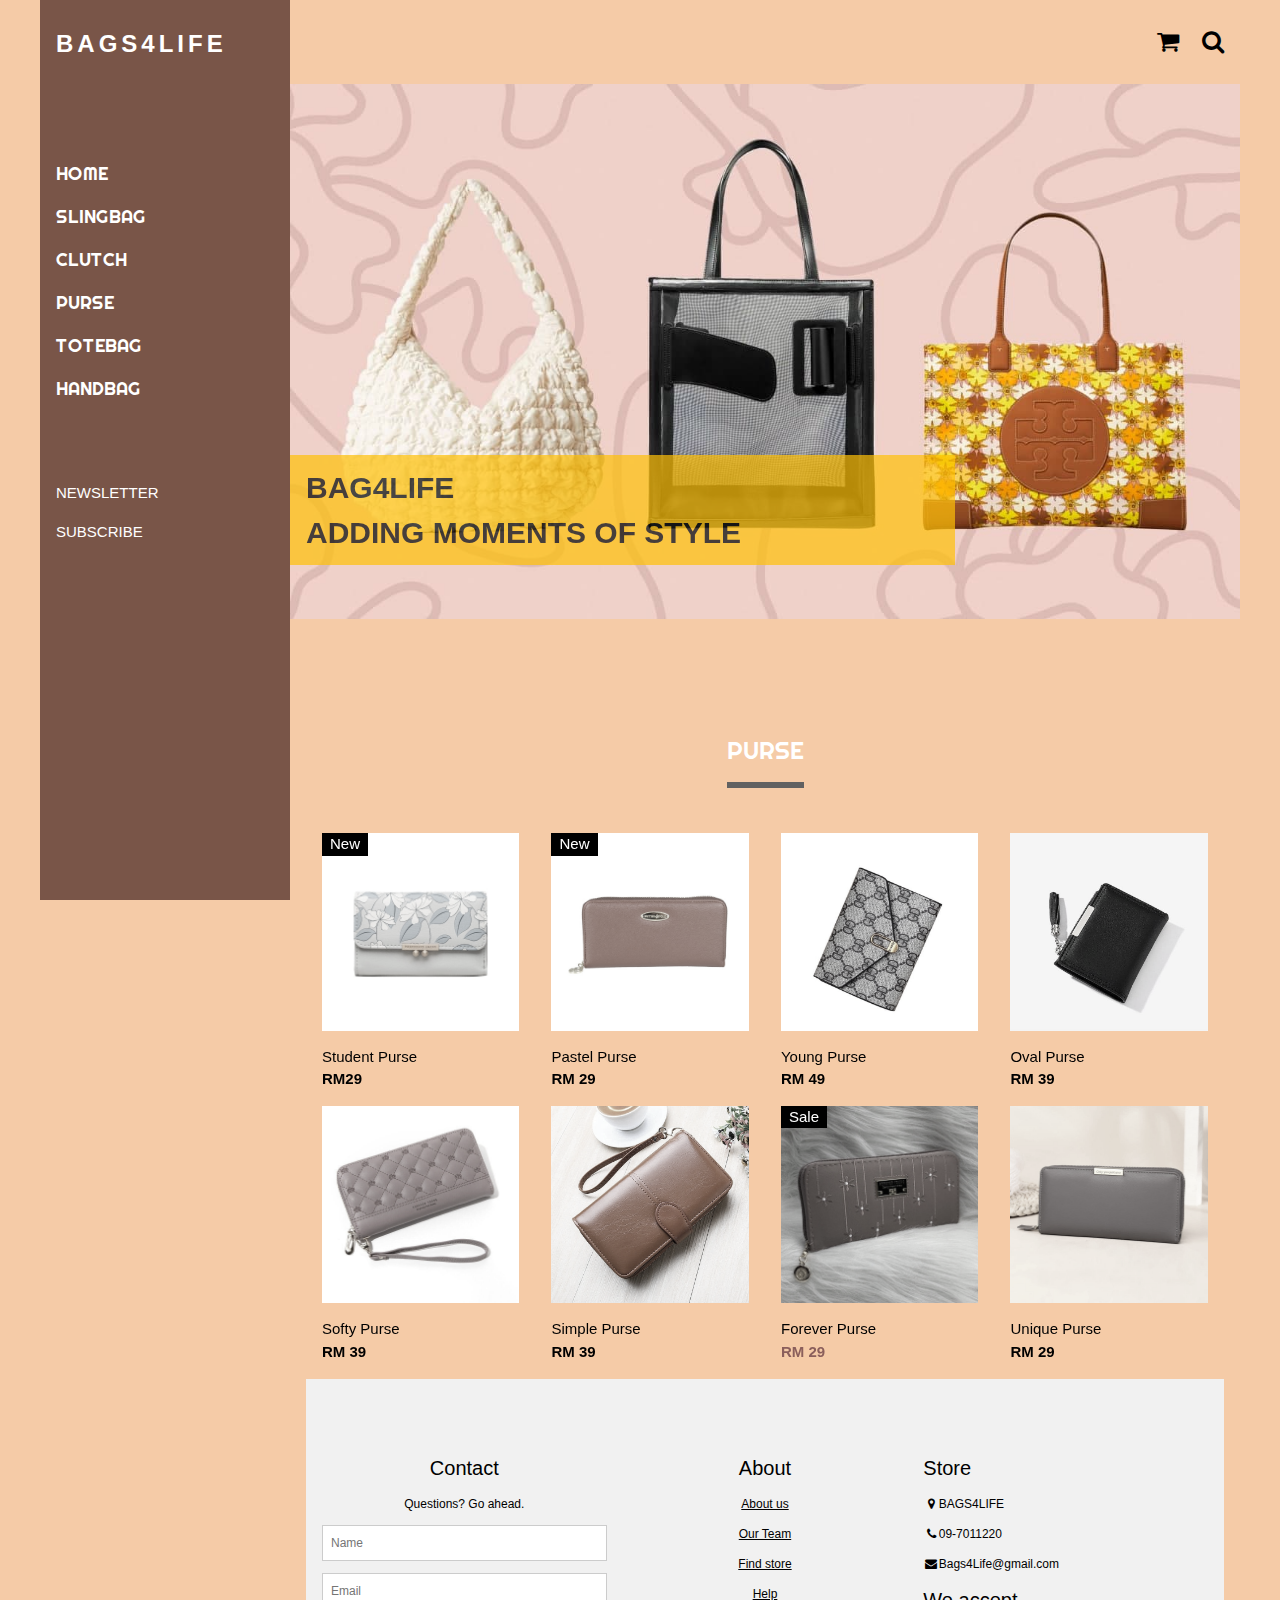
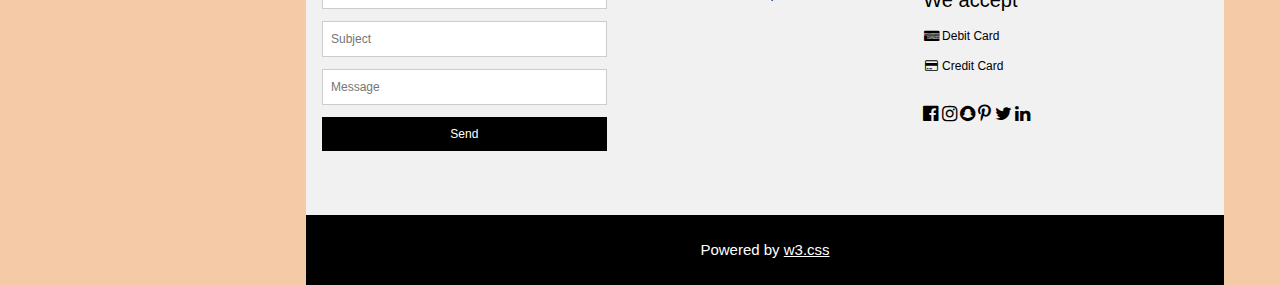
<file: purse.html>
<!DOCTYPE html>
<html>
<title>BAGS4LIFE</title>
<meta charset="UTF-8">
<meta name="viewport" content="width=device-width, initial-scale=1">
<meta content="text/html; charset=iso-8859-2" http-equiv="Content-Type">
<link rel="stylesheet" href="css/style.css">
<link rel="stylesheet" href="https://www.w3schools.com/w3css/4/w3.css">
<link rel="stylesheet" href="https://fonts.googleapis.com/css?family=Roboto">
<link rel="stylesheet" href="https://fonts.googleapis.com/css?family=Montserrat">
<link rel="stylesheet" href="https://cdnjs.cloudflare.com/ajax/libs/font-awesome/4.7.0/css/font-awesome.min.css">
<link rel="preconnect" href="https://fonts.googleapis.com">
<link rel="preconnect" href="https://fonts.gstatic.com" crossorigin>
<link href="https://fonts.googleapis.com/css2?family=Righteous&display=swap" rel="stylesheet">
<style>
.mySlides {display:none;}
</style>

<body class="w3-content" style="max-width:1200px">

<!-- Sidebar/menu -->
<nav class="w3-sidebar w3-bar-block w3-brown w3-collapse w3-top" style="z-index:3;width:250px" id="mySidebar">
  <div class="w3-container w3-display-container w3-padding-16">
    <i onclick="w3_close()" class="fa fa-remove w3-hide-large w3-button w3-display-topright"></i>
    <h3 class="w3-wide"><b>BAGS4LIFE</b></h3>
  </div>
  <div class="w3-padding-64 w3-large w3-brown" style="font-family: 'Righteous', cursive;">
    <a href="index.html" class="w3-bar-item w3-button">HOME</a>
    <a href="slingbag.html" class="w3-bar-item w3-button">SLINGBAG</a>
    <a href="clutch.html" class="w3-bar-item w3-button">CLUTCH</a>
    <a href="purse.html" class="w3-bar-item w3-button">PURSE</a>
    <a href="totebag.html" class="w3-bar-item w3-button">TOTEBAG</a>
    <a href="handbag.html" class="w3-bar-item w3-button">HANDBAG</a>
  </div>

    <a href="javascript:void(0)" class="w3-bar-item w3-button w3-padding" onclick="document.getElementById('newsletter').style.display='block'">NEWSLETTER</a> 
   <a href="javascript:void(0)" class="w3-bar-item w3-button w3-padding" onclick="document.getElementById('subscribe').style.display='block'">SUBSCRIBE</a>  
</nav>

<!-- Top menu on small screens -->
<header class="w3-bar w3-top w3-hide-large w3-black w3-xlarge">
  <div class="w3-bar-item w3-padding-24 w3-wide">LOGO</div>
  <a href="javascript:void(0)" class="w3-bar-item w3-button w3-padding-24 w3-right" onclick="w3_open()"><i class="fa fa-bars"></i></a>
</header>

<!-- Overlay effect when opening sidebar on small screens -->
<div class="w3-overlay w3-hide-large" onclick="w3_close()" style="cursor:pointer" title="close side menu" id="myOverlay"></div>

<!-- !PAGE CONTENT! -->
<div class="w3-main" style="margin-left:250px">

  <!-- Push down content on small screens -->
  <div class="w3-hide-large" style="margin-top:83px"></div>
  
  <!-- Top header -->
  <header class="w3-container w3-xlarge">
    <p class="w3-right">
      <i class="fa fa-shopping-cart w3-margin-right"></i>
      <i class="fa fa-search"></i>
    </p>
  </header>

  <!-- Image header -->

<div class="w3-display-container" style="margin-bottom:50px">
  <img src="images/header.jpg" style="width:100%">
  <div class="w3-display-bottomleft w3-container w3-amber w3-hover-orange w3-hide-small"
   style="bottom:10%;opacity:0.7;width:70%">
  <h2><b>BAG4LIFE<br>ADDING MOMENTS OF STYLE</b></h2>
</div>
</div>

 <!-- Grid -->
  <div class="w3-row w3-container">
    <div class="w3-center w3-padding-64">
      <span class="w3-xlarge w3-bottombar w3-border-dark-grey w3-padding-16" style="font-family: 'Righteous', cursive;color: white">PURSE</span>
    </div>

 <!-- Product grid -->
  <div class="w3-row w3-grayscale">
  <div class="w3-col l3 s6">
      <div class="w3-container">
        <div class="w3-display-container">
          <img src="images/w1.jpg" style="width:100%">
          <span class="w3-tag w3-display-topleft">New</span>
          <div class="w3-display-middle w3-display-hover">
            <button class="w3-button w3-black">Buy now <i class="fa fa-shopping-cart"></i></button>
          </div>
        </div>
        <p>Student Purse<br><b>RM29</b></p>
      </div>
      <div class="w3-container">
        <img src="images/w2.jpg" style="width:100%">
        <p>Softy Purse<br><b>RM 39</b></p>
      </div>
    </div>

    <div class="w3-col l3 s6">
      <div class="w3-container">
        <div class="w3-display-container">
          <img src="images/w3.jpg" style="width:100%">
          <span class="w3-tag w3-display-topleft">New</span>
          <div class="w3-display-middle w3-display-hover">
            <button class="w3-button w3-black">Buy now <i class="fa fa-shopping-cart"></i></button>
          </div>
        </div>
        <p>Pastel Purse<br><b>RM 29</b></p>
      </div>
      <div class="w3-container">
        <img src="images/w4.jpg" style="width:100%">
        <p>Simple Purse<br><b>RM 39</b></p>
      </div>
    </div>

    <div class="w3-col l3 s6">
      <div class="w3-container">
        <img src="images/w5.jpg" style="width:100%">
        <p>Young Purse<br><b>RM 49</b></p>
      </div>
      <div class="w3-container">
        <div class="w3-display-container">
          <img src="images/w6.jpg" style="width:100%">
          <span class="w3-tag w3-display-topleft">Sale</span>
          <div class="w3-display-middle w3-display-hover">
            <button class="w3-button w3-black">Buy now <i class="fa fa-shopping-cart"></i></button>
          </div>
        </div>
        <p>Forever Purse<br><b class="w3-text-red">RM 29</b></p>
      </div>
    </div>

    <div class="w3-col l3 s6">
      <div class="w3-container">
        <img src="images/w7.jpg" style="width:100%">
        <p>Oval Purse<br><b>RM 39</b></p>
      </div>
      <div class="w3-container">
        <img src="images/w8.jpg" style="width:100%">
        <p>Unique Purse<br><b>RM 29</b></p>
      </div>
    </div>
  </div>

 
  
  <!-- Footer -->
  <footer class="w3-padding-64 w3-light-grey w3-small w3-center" id="footer">
    <div class="w3-row-padding">
      <div class="w3-col s4">
        <h4>Contact</h4>
        <p>Questions? Go ahead.</p>
        <form action="/action_page.php" target="_blank">
          <p><input class="w3-input w3-border" type="text" placeholder="Name" name="Name" required></p>
          <p><input class="w3-input w3-border" type="text" placeholder="Email" name="Email" required></p>
          <p><input class="w3-input w3-border" type="text" placeholder="Subject" name="Subject" required></p>
          <p><input class="w3-input w3-border" type="text" placeholder="Message" name="Message" required></p>
          <button type="submit" class="w3-button w3-block w3-black">Send</button>
        </form>
      </div>

    <div class="w3-col s4">
        <h4>About</h4>
        <p><a href="aboutus.html">About us</a></p>
        <p><a href="team.html">Our Team</a></p>
        <p><a href="findstore.html">Find store</a></p>
        <p><a href="help.html">Help</a></p>
      </div>


      <div class="w3-col s4 w3-justify">
        <h4>Store</h4>
        <p><i class="fa fa-fw fa-map-marker"></i>BAGS4LIFE</p>
        <p><i class="fa fa-fw fa-phone"></i>09-7011220</p>
        <p><i class="fa fa-fw fa-envelope"></i>Bags4Life@gmail.com</p>
        <h4>We accept</h4>
        <p><i class="fa fa-fw fa-cc-amex"></i> Debit Card</p>
        <p><i class="fa fa-fw fa-credit-card"></i> Credit Card</p>
        <br>
        <i class="fa fa-facebook-official w3-hover-opacity w3-large"></i>
        <i class="fa fa-instagram w3-hover-opacity w3-large"></i>
        <i class="fa fa-snapchat w3-hover-opacity w3-large"></i>
        <i class="fa fa-pinterest-p w3-hover-opacity w3-large"></i>
        <i class="fa fa-twitter w3-hover-opacity w3-large"></i>
        <i class="fa fa-linkedin w3-hover-opacity w3-large"></i>
      </div>
    </div>
  </footer>

  <div class="w3-black w3-center w3-padding-24">Powered by <a href="https://www.w3schools.com/w3css/default.asp" title="W3.CSS" target="_blank" class="w3-hover-opacity">w3.css</a></div>

  <!-- End page content -->
</div>

<!-- Newsletter Modal -->
<div id="newsletter" class="w3-modal">
  <div class="w3-modal-content w3-animate-zoom" style="padding:32px">
    <div class="w3-container w3-white w3-center">
      <i onclick="document.getElementById('newsletter').style.display='none'" class="fa fa-remove w3-right w3-button w3-transparent w3-xxlarge"></i>
      <h2 class="w3-wide">NEWSLETTER</h2>
      <p>Join our mailing list to receive updates on new arrivals and special offers.</p>
      <p><input class="w3-input w3-border" type="text" placeholder="Enter e-mail"></p>
      <button type="button" class="w3-button w3-padding-large w3-red w3-margin-bottom" onclick="document.getElementById('newsletter').style.display='none'">Subscribe</button>
    </div>
  </div>
</div>

<!-- Subscribe Modal -->
<div id="subscribe" class="w3-modal">
  <div class="w3-modal-content w3-animate-zoom" style="padding:32px">
    <div class="w3-container w3-white w3-center">
      <i onclick="document.getElementById('subscribe').style.display='none'" class="fa fa-remove w3-right w3-button w3-transparent w3-xxlarge"></i>
      <h2 class="w3-wide">SUBSCRIBE</h2>
      <p>To get special offers and VIP treatment:</p>
    <p><input class="w3-input w3-border" type="text" placeholder="Enter e-mail" style="width:100%"></p>
      <button type="button" class="w3-button w3-padding-large w3-red w3-margin-bottom" onclick="document.getElementById('subscribe').style.display='none'">Subscribe</button>
    </div>
  </div>
</div>

<script>
// Accordion 
function myAccFunc() {
  var x = document.getElementById("demoAcc");
  if (x.className.indexOf("w3-show") == -1) {
    x.className += " w3-show";
  } else {
    x.className = x.className.replace(" w3-show", "");
  }
}

// Click on the "Jeans" link on page load to open the accordion for demo purposes
document.getElementById("myBtn").click();


// Open and close sidebar
function w3_open() {
  document.getElementById("mySidebar").style.display = "block";
  document.getElementById("myOverlay").style.display = "block";
}
 
function w3_close() {
  document.getElementById("mySidebar").style.display = "none";
  document.getElementById("myOverlay").style.display = "none";
}
</script>

</body>
</html>
</file>
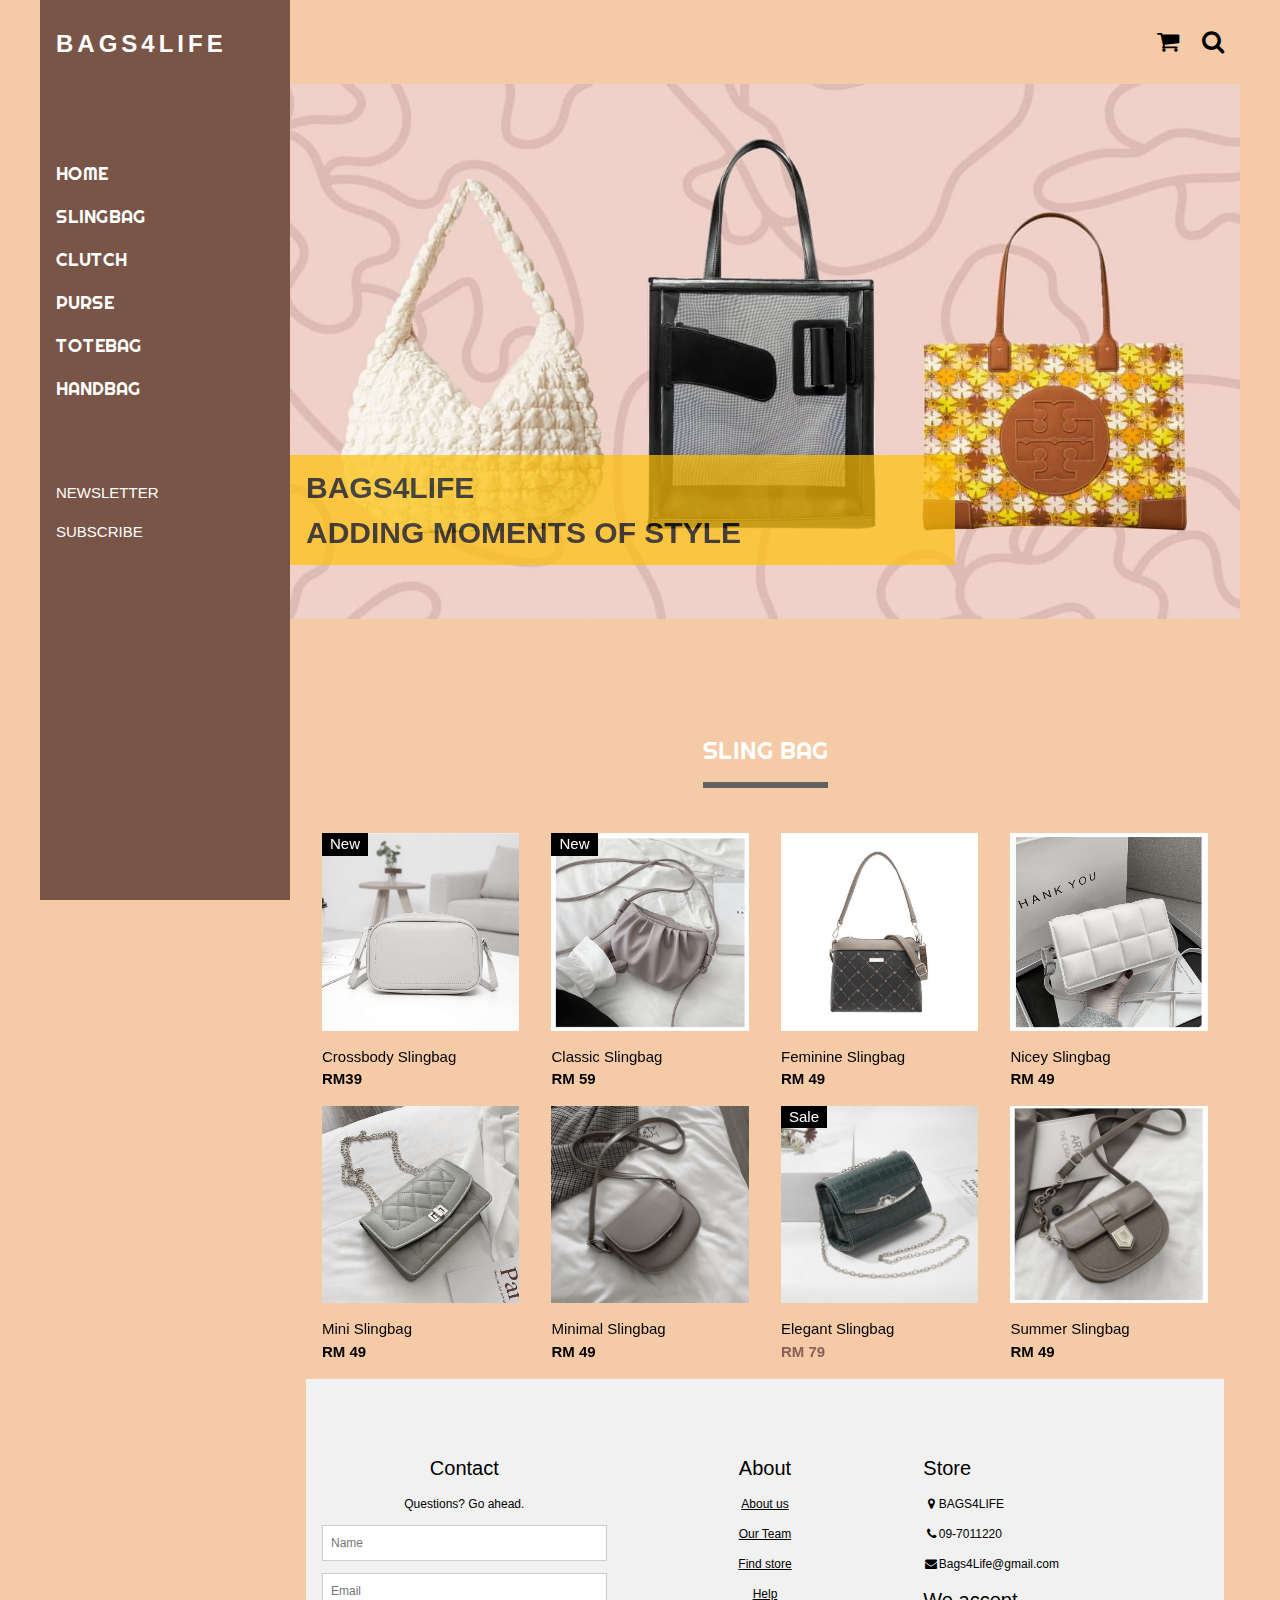
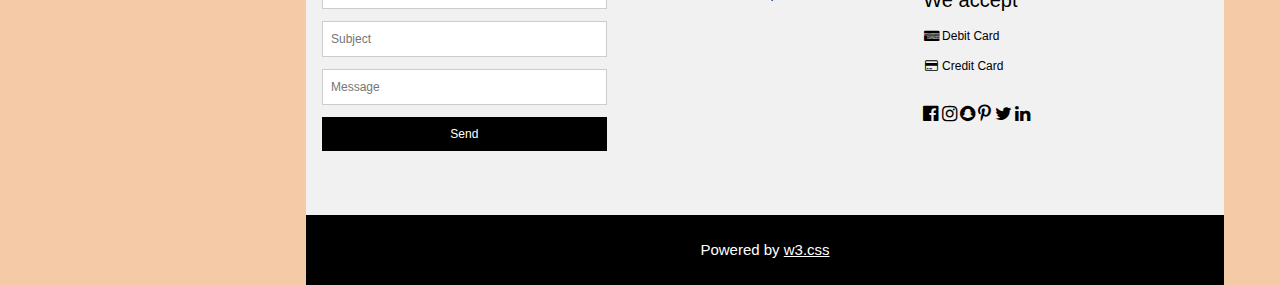
<file: slingbag.html>
<!DOCTYPE html>
<html>
<title>BAGS4LIFE</title>
<meta charset="UTF-8">
<meta name="viewport" content="width=device-width, initial-scale=1">
<meta content="text/html; charset=iso-8859-2" http-equiv="Content-Type">
<link rel="stylesheet" href="css/style.css">
<link rel="stylesheet" href="https://www.w3schools.com/w3css/4/w3.css">
<link rel="stylesheet" href="https://fonts.googleapis.com/css?family=Roboto">
<link rel="stylesheet" href="https://fonts.googleapis.com/css?family=Montserrat">
<link rel="stylesheet" href="https://cdnjs.cloudflare.com/ajax/libs/font-awesome/4.7.0/css/font-awesome.min.css">
<link rel="preconnect" href="https://fonts.googleapis.com">
<link rel="preconnect" href="https://fonts.gstatic.com" crossorigin>
<link href="https://fonts.googleapis.com/css2?family=Righteous&display=swap" rel="stylesheet">
<style>
.mySlides {display:none;}
</style>

<body class="w3-content" style="max-width:1200px">

<!-- Sidebar/menu -->
<nav class="w3-sidebar w3-bar-block w3-brown w3-collapse w3-top" style="z-index:3;width:250px" id="mySidebar">
  <div class="w3-container w3-display-container w3-padding-16">
    <i onclick="w3_close()" class="fa fa-remove w3-hide-large w3-button w3-display-topright"></i>
    <h3 class="w3-wide"><b>BAGS4LIFE</b></h3>
  </div>
  <div class="w3-padding-64 w3-large w3-brown" style="font-family: 'Righteous', cursive;">
    <a href="index.html" class="w3-bar-item w3-button">HOME</a>
    <a href="slingbag.html" class="w3-bar-item w3-button">SLINGBAG</a>
    <a href="clutch.html" class="w3-bar-item w3-button">CLUTCH</a>
    <a href="purse.html" class="w3-bar-item w3-button">PURSE</a>
    <a href="totebag.html" class="w3-bar-item w3-button">TOTEBAG</a>
    <a href="handbag.html" class="w3-bar-item w3-button">HANDBAG</a>
  </div>

    <a href="javascript:void(0)" class="w3-bar-item w3-button w3-padding" onclick="document.getElementById('newsletter').style.display='block'">NEWSLETTER</a> 
   <a href="javascript:void(0)" class="w3-bar-item w3-button w3-padding" onclick="document.getElementById('subscribe').style.display='block'">SUBSCRIBE</a>  
</nav>

<!-- Top menu on small screens -->
<header class="w3-bar w3-top w3-hide-large w3-black w3-xlarge">
  <div class="w3-bar-item w3-padding-24 w3-wide">BAG4LIFE</div>
  <a href="javascript:void(0)" class="w3-bar-item w3-button w3-padding-24 w3-right" onclick="w3_open()"><i class="fa fa-bars"></i></a>
</header>

<!-- Overlay effect when opening sidebar on small screens -->
<div class="w3-overlay w3-hide-large" onclick="w3_close()" style="cursor:pointer" title="close side menu" id="myOverlay"></div>

<!-- !PAGE CONTENT! -->
<div class="w3-main" style="margin-left:250px">

  <!-- Push down content on small screens -->
  <div class="w3-hide-large" style="margin-top:83px"></div>
  
  <!-- Top header -->
  <header class="w3-container w3-xlarge">
    <p class="w3-right">
      <i class="fa fa-shopping-cart w3-margin-right"></i>
      <i class="fa fa-search"></i>
    </p>
  </header>

  <!-- Image header -->

<div class="w3-display-container" style="margin-bottom:50px">
  <img src="images/header.jpg" style="width:100%">
  <div class="w3-display-bottomleft w3-container w3-amber w3-hover-orange w3-hide-small"
   style="bottom:10%;opacity:0.7;width:70%">
  <h2><b>BAGS4LIFE<br>ADDING MOMENTS OF STYLE</b></h2>
</div>
</div>

 <!-- Grid -->
  <div class="w3-row w3-container">
    <div class="w3-center w3-padding-64">
      <span class="w3-xlarge w3-bottombar w3-border-dark-grey w3-padding-16" style="font-family: 'Righteous', cursive;color: white">SLING BAG</span>
    </div>

 <!-- Product grid -->
  <div class="w3-row w3-grayscale">
  <div class="w3-col l3 s6">
      <div class="w3-container">
        <div class="w3-display-container">
          <img src="images/s1.jpg" style="width:100%">
          <span class="w3-tag w3-display-topleft">New</span>
          <div class="w3-display-middle w3-display-hover">
            <button class="w3-button w3-black">Buy now <i class="fa fa-shopping-cart"></i></button>
          </div>
        </div>
        <p>Crossbody Slingbag<br><b>RM39</b></p>
      </div>
      <div class="w3-container">
        <img src="images/s2.jpg" style="width:100%">
        <p>Mini Slingbag<br><b>RM 49</b></p>
      </div>
    </div>

    <div class="w3-col l3 s6">
      <div class="w3-container">
        <div class="w3-display-container">
          <img src="images/s3.jpg" style="width:100%">
          <span class="w3-tag w3-display-topleft">New</span>
          <div class="w3-display-middle w3-display-hover">
            <button class="w3-button w3-black">Buy now <i class="fa fa-shopping-cart"></i></button>
          </div>
        </div>
        <p>Classic Slingbag<br><b>RM 59</b></p>
      </div>
      <div class="w3-container">
        <img src="images/s4.jpg" style="width:100%">
        <p>Minimal Slingbag<br><b>RM 49</b></p>
      </div>
    </div>

    <div class="w3-col l3 s6">
      <div class="w3-container">
        <img src="images/s5.jpg" style="width:100%">
        <p>Feminine Slingbag<br><b>RM 49</b></p>
      </div>
      <div class="w3-container">
        <div class="w3-display-container">
          <img src="images/s6.jpg" style="width:100%">
          <span class="w3-tag w3-display-topleft">Sale</span>
          <div class="w3-display-middle w3-display-hover">
            <button class="w3-button w3-black">Buy now <i class="fa fa-shopping-cart"></i></button>
          </div>
        </div>
        <p>Elegant Slingbag<br><b class="w3-text-red">RM 79</b></p>
      </div>
    </div>

    <div class="w3-col l3 s6">
      <div class="w3-container">
        <img src="images/s7.jpg" style="width:100%">
        <p> Nicey Slingbag<br><b>RM 49</b></p>
      </div>
      <div class="w3-container">
        <img src="images/s8.jpg" style="width:100%">
        <p>Summer Slingbag<br><b>RM 49</b></p>
      </div>
    </div>
  </div>

  
  
  <!-- Footer -->
  <footer class="w3-padding-64 w3-light-grey w3-small w3-center" id="footer">
    <div class="w3-row-padding">
      <div class="w3-col s4">
        <h4>Contact</h4>
        <p>Questions? Go ahead.</p>
        <form action="/action_page.php" target="_blank">
          <p><input class="w3-input w3-border" type="text" placeholder="Name" name="Name" required></p>
          <p><input class="w3-input w3-border" type="text" placeholder="Email" name="Email" required></p>
          <p><input class="w3-input w3-border" type="text" placeholder="Subject" name="Subject" required></p>
          <p><input class="w3-input w3-border" type="text" placeholder="Message" name="Message" required></p>
          <button type="submit" class="w3-button w3-block w3-black">Send</button>
        </form>
      </div>

      <div class="w3-col s4">
        <h4>About</h4>
        <p><a href="aboutus.html">About us</a></p>
        <p><a href="team.html">Our Team</a></p>
        <p><a href="findstore.html">Find store</a></p>
        <p><a href="help.html">Help</a></p>
      </div>


      <div class="w3-col s4 w3-justify">
        <h4>Store</h4>
        <p><i class="fa fa-fw fa-map-marker"></i>BAGS4LIFE</p>
        <p><i class="fa fa-fw fa-phone"></i>09-7011220</p>
        <p><i class="fa fa-fw fa-envelope"></i>Bags4Life@gmail.com</p>
        <h4>We accept</h4>
        <p><i class="fa fa-fw fa-cc-amex"></i> Debit Card</p>
        <p><i class="fa fa-fw fa-credit-card"></i> Credit Card</p>
        <br>
        <i class="fa fa-facebook-official w3-hover-opacity w3-large"></i>
        <i class="fa fa-instagram w3-hover-opacity w3-large"></i>
        <i class="fa fa-snapchat w3-hover-opacity w3-large"></i>
        <i class="fa fa-pinterest-p w3-hover-opacity w3-large"></i>
        <i class="fa fa-twitter w3-hover-opacity w3-large"></i>
        <i class="fa fa-linkedin w3-hover-opacity w3-large"></i>
      </div>
    </div>
  </footer>

  <div class="w3-black w3-center w3-padding-24">Powered by <a href="https://www.w3schools.com/w3css/default.asp" title="W3.CSS" target="_blank" class="w3-hover-opacity">w3.css</a></div>

  <!-- End page content -->
</div>

<!-- Newsletter Modal -->
<div id="newsletter" class="w3-modal">
  <div class="w3-modal-content w3-animate-zoom" style="padding:32px">
    <div class="w3-container w3-white w3-center">
      <i onclick="document.getElementById('newsletter').style.display='none'" class="fa fa-remove w3-right w3-button w3-transparent w3-xxlarge"></i>
      <h2 class="w3-wide">NEWSLETTER</h2>
      <p>Join our mailing list to receive updates on new arrivals and special offers.</p>
      <p><input class="w3-input w3-border" type="text" placeholder="Enter e-mail"></p>
      <button type="button" class="w3-button w3-padding-large w3-red w3-margin-bottom" onclick="document.getElementById('newsletter').style.display='none'">Subscribe</button>
    </div>
  </div>
</div>


<!-- Subscribe Modal -->
<div id="subscribe" class="w3-modal">
  <div class="w3-modal-content w3-animate-zoom" style="padding:32px">
    <div class="w3-container w3-white w3-center">
      <i onclick="document.getElementById('subscribe').style.display='none'" class="fa fa-remove w3-right w3-button w3-transparent w3-xxlarge"></i>
      <h2 class="w3-wide">SUBSCRIBE</h2>
      <p>To get special offers and VIP treatment:</p>
    <p><input class="w3-input w3-border" type="text" placeholder="Enter e-mail" style="width:100%"></p>
      <button type="button" class="w3-button w3-padding-large w3-red w3-margin-bottom" onclick="document.getElementById('subscribe').style.display='none'">Subscribe</button>
    </div>
  </div>
</div>

<script>
// Accordion 
function myAccFunc() {
  var x = document.getElementById("demoAcc");
  if (x.className.indexOf("w3-show") == -1) {
    x.className += " w3-show";
  } else {
    x.className = x.className.replace(" w3-show", "");
  }
}

// Click on the "Jeans" link on page load to open the accordion for demo purposes
document.getElementById("myBtn").click();


// Open and close sidebar
function w3_open() {
  document.getElementById("mySidebar").style.display = "block";
  document.getElementById("myOverlay").style.display = "block";
}
 
function w3_close() {
  document.getElementById("mySidebar").style.display = "none";
  document.getElementById("myOverlay").style.display = "none";
}
</script>

</body>
</html>
</file>
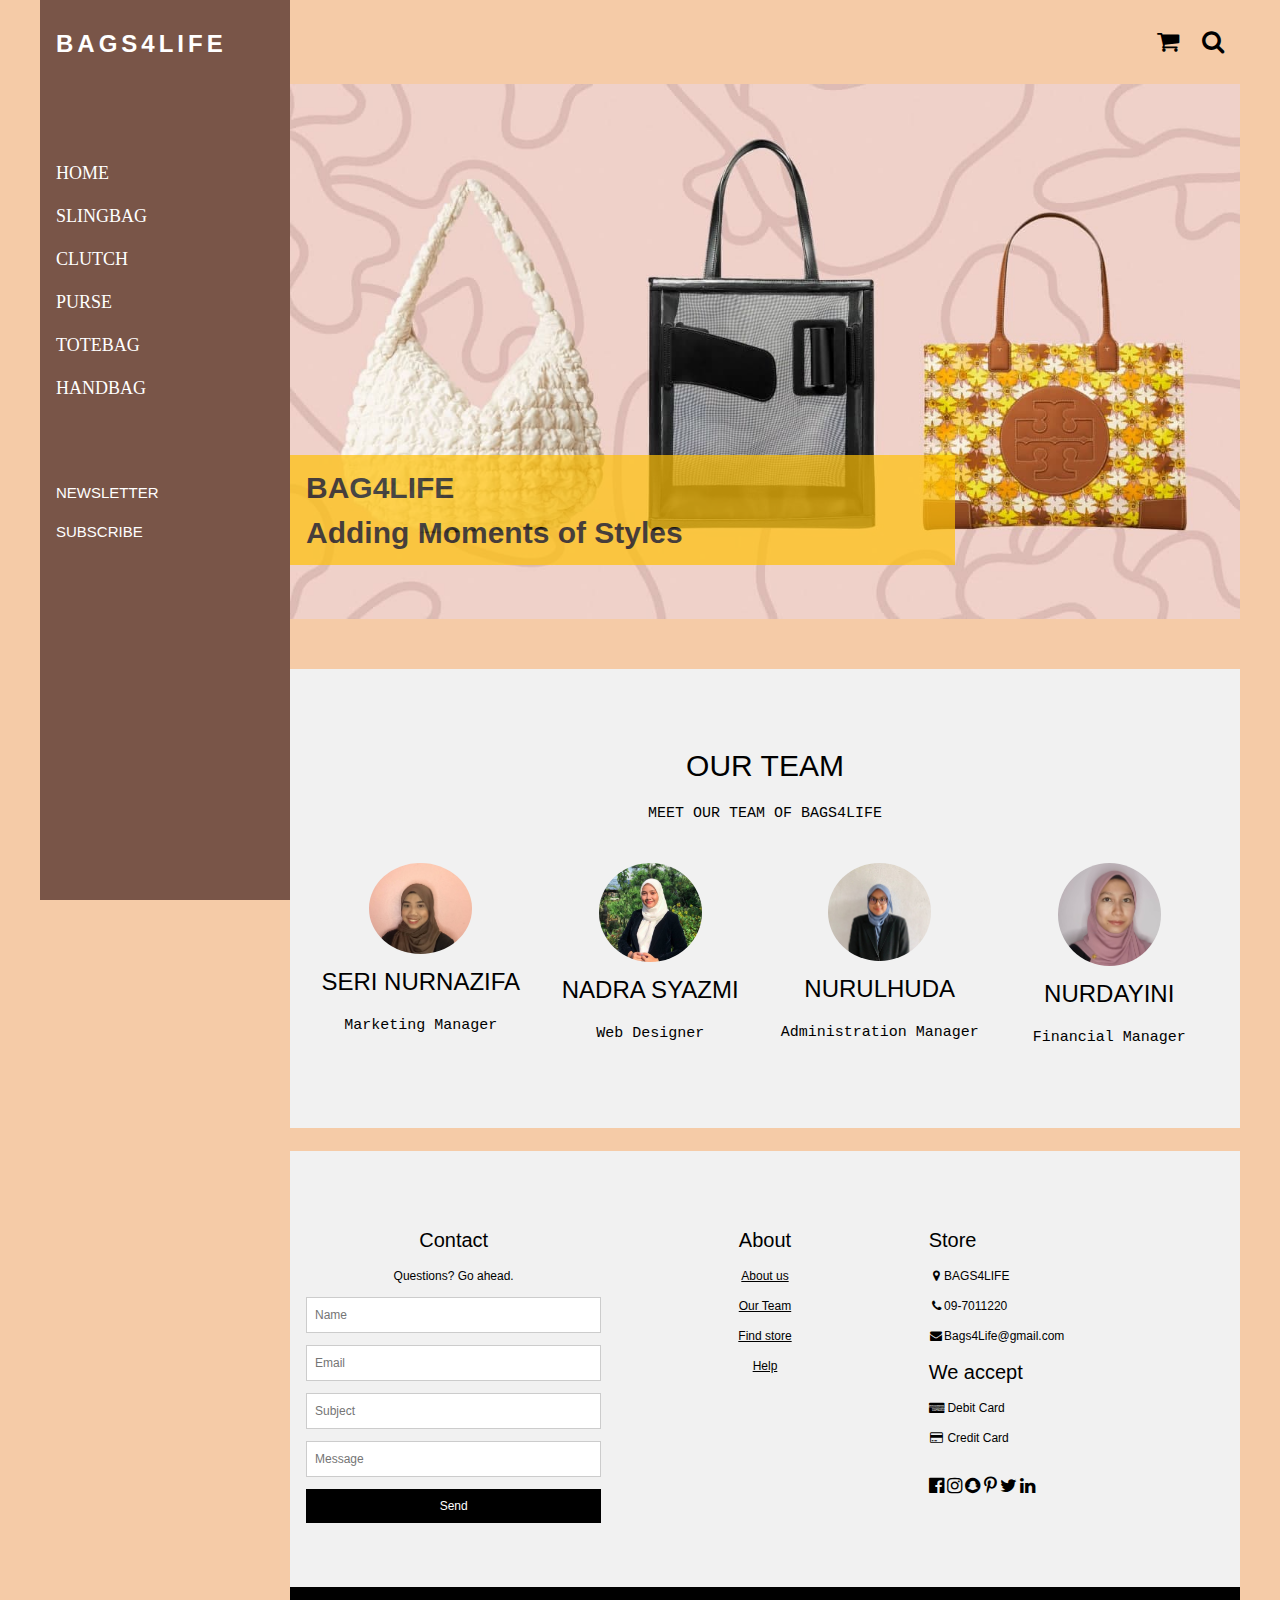
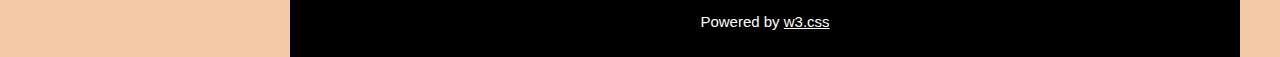
<file: team.html>
<!DOCTYPE html>
<html>
<title>BAGS4LIFE</title>
<meta charset="UTF-8">
<meta name="viewport" content="width=device-width, initial-scale=1">
<meta content="text/html; charset=iso-8859-2" http-equiv="Content-Type">
<link rel="stylesheet" href="css/style.css">
<link rel="stylesheet" href="https://www.w3schools.com/w3css/4/w3.css">
<link rel="stylesheet" href="https://fonts.googleapis.com/css?family=Roboto">
<link rel="stylesheet" href="https://fonts.googleapis.com/css?family=Montserrat">
<link rel="stylesheet" href="https://cdnjs.cloudflare.com/ajax/libs/font-awesome/4.7.0/css/font-awesome.min.css">
<style>
.mySlides {display:none;}
</style>

<body class="w3-content" style="max-width:1200px">

<!-- Sidebar/menu -->
<nav class="w3-sidebar w3-bar-block w3-brown w3-collapse w3-top" style="z-index:3;width:250px" id="mySidebar">
  <div class="w3-container w3-display-container w3-padding-16">
    <i onclick="w3_close()" class="fa fa-remove w3-hide-large w3-button w3-display-topright"></i>
    <h3 class="w3-wide"><b>BAGS4LIFE</b></h3>
  </div>
  <div class="w3-padding-64 w3-large w3-brown" style="font-family: 'Righteous', cursive;">
    <a href="index.html" class="w3-bar-item w3-button">HOME</a>
    <a href="slingbag.html" class="w3-bar-item w3-button">SLINGBAG</a>
    <a href="clutch.html" class="w3-bar-item w3-button">CLUTCH</a>
    <a href="purse.html" class="w3-bar-item w3-button">PURSE</a>
    <a href="totebag.html" class="w3-bar-item w3-button">TOTEBAG</a>
    <a href="handbag.html" class="w3-bar-item w3-button">HANDBAG</a>
  </div>
   <a href="javascript:void(0)" class="w3-bar-item w3-button w3-padding" onclick="document.getElementById('newsletter').style.display='block'">NEWSLETTER</a> 
   <a href="javascript:void(0)" class="w3-bar-item w3-button w3-padding" onclick="document.getElementById('subscribe').style.display='block'">SUBSCRIBE</a>  
</nav>

<!-- Top menu on small screens -->
<header class="w3-bar w3-top w3-hide-large w3-black w3-xlarge">
  <div class="w3-bar-item w3-padding-24 w3-wide">BAGS4LIFE</div>
  <a href="javascript:void(0)" class="w3-bar-item w3-button w3-padding-24 w3-right" onclick="w3_open()"><i class="fa fa-bars"></i></a>
</header>

<!-- Overlay effect when opening sidebar on small screens -->
<div class="w3-overlay w3-hide-large" onclick="w3_close()" style="cursor:pointer" title="close side menu" id="myOverlay"></div>

<!-- !PAGE CONTENT! -->
<div class="w3-main" style="margin-left:250px">

  <!-- Push down content on small screens -->
  <div class="w3-hide-large" style="margin-top:83px"></div>
  
  <!-- Top header -->
  <header class="w3-container w3-xlarge">
    <p class="w3-right">
      <i class="fa fa-shopping-cart w3-margin-right"></i>
      <i class="fa fa-search"></i>
    </p>
  </header>

  <!-- Image header -->

<div class="w3-display-container" style="margin-bottom:50px">
  <img src="images/header.jpg" style="width:100%">
  <div class="w3-display-bottomleft w3-container w3-amber w3-hover-orange w3-hide-small"
   style="bottom:10%;opacity:0.7;width:70%">
  <h2><b>BAG4LIFE<br>Adding Moments of Styles</b></h2>
</div>
</div>

<!-- Team Container -->
<div class="w3-container w3-padding-64 w3-light-gray w3-monospace w3-center" id="team">
<h2> OUR TEAM </h2>
<p>MEET OUR TEAM OF BAGS4LIFE</p>

<div class="w3-row"><br>

<div class="w3-quarter">
  <img src=images/epa.jpg alt="Boss" style="width:45%" class="w3-circle w3-hover-opacity">
  <h3>SERI NURNAZIFA</h3>
  <p>Marketing Manager</p>
</div>

<div class="w3-quarter">
  <img src=images/syaz.jpg alt="Boss" style="width:45%" class="w3-circle w3-hover-opacity">
  <h3>NADRA SYAZMI</h3>
  <p>Web Designer</p>
</div>

<div class="w3-quarter">
  <img src=images/huda.jpg alt="Boss" style="width:45%" class="w3-circle w3-hover-opacity">
  <h3>NURULHUDA</h3>
  <p>Administration Manager</p>
</div>

<div class="w3-quarter">
  <img src=images/dayini.jpg alt="Boss" style="width:45%" class="w3-circle w3-hover-opacity">
  <h3>NURDAYINI</h3>
  <p>Financial Manager</p>
</div>

</div>
</div>

<br>

 
  
  <!-- Footer -->
  <footer class="w3-padding-64 w3-light-grey w3-small w3-center" id="footer">
    <div class="w3-row-padding">
      <div class="w3-col s4">
        <h4>Contact</h4>
        <p>Questions? Go ahead.</p>
        <form action="/action_page.php" target="_blank">
          <p><input class="w3-input w3-border" type="text" placeholder="Name" name="Name" required></p>
          <p><input class="w3-input w3-border" type="text" placeholder="Email" name="Email" required></p>
          <p><input class="w3-input w3-border" type="text" placeholder="Subject" name="Subject" required></p>
          <p><input class="w3-input w3-border" type="text" placeholder="Message" name="Message" required></p>
          <button type="submit" class="w3-button w3-block w3-black">Send</button>
        </form>
      </div>

      <div class="w3-col s4">
        <h4>About</h4>
        <p><a href="aboutus.html">About us</a></p>
        <p><a href="team.html">Our Team</a></p>
        <p><a href="findstore.html">Find store</a></p>
        <p><a href="help.html">Help</a></p>
      </div>

      <div class="w3-col s4 w3-justify">
        <h4>Store</h4>
        <p><i class="fa fa-fw fa-map-marker"></i>BAGS4LIFE</p>
        <p><i class="fa fa-fw fa-phone"></i>09-7011220</p>
        <p><i class="fa fa-fw fa-envelope"></i>Bags4Life@gmail.com</p>
        <h4>We accept</h4>
        <p><i class="fa fa-fw fa-cc-amex"></i> Debit Card</p>
        <p><i class="fa fa-fw fa-credit-card"></i> Credit Card</p>
        <br>
        <i class="fa fa-facebook-official w3-hover-opacity w3-large"></i>
        <i class="fa fa-instagram w3-hover-opacity w3-large"></i>
        <i class="fa fa-snapchat w3-hover-opacity w3-large"></i>
        <i class="fa fa-pinterest-p w3-hover-opacity w3-large"></i>
        <i class="fa fa-twitter w3-hover-opacity w3-large"></i>
        <i class="fa fa-linkedin w3-hover-opacity w3-large"></i>
      </div>
    </div>
  </footer>

  <div class="w3-black w3-center w3-padding-24">Powered by <a href="https://www.w3schools.com/w3css/default.asp" title="W3.CSS" target="_blank" class="w3-hover-opacity">w3.css</a></div>

  <!-- End page content -->
</div>

<!-- Newsletter Modal -->
<div id="newsletter" class="w3-modal">
  <div class="w3-modal-content w3-animate-zoom" style="padding:32px">
    <div class="w3-container w3-white w3-center">
      <i onclick="document.getElementById('newsletter').style.display='none'" class="fa fa-remove w3-right w3-button w3-transparent w3-xxlarge"></i>
      <h2 class="w3-wide">NEWSLETTER</h2>
      <p>Join our mailing list to receive updates on new arrivals and special offers.</p>
      <p><input class="w3-input w3-border" type="text" placeholder="Enter e-mail"></p>
      <button type="button" class="w3-button w3-padding-large w3-red w3-margin-bottom" onclick="document.getElementById('newsletter').style.display='none'">Subscribe</button>
    </div>
  </div>
</div>

<!-- Subscribe Modal -->
<div id="subscribe" class="w3-modal">
  <div class="w3-modal-content w3-animate-zoom" style="padding:32px">
    <div class="w3-container w3-white w3-center">
      <i onclick="document.getElementById('subscribe').style.display='none'" class="fa fa-remove w3-right w3-button w3-transparent w3-xxlarge"></i>
      <h2 class="w3-wide">SUBSCRIBE</h2>
      <p>To get special offers and VIP treatment:</p>
    <p><input class="w3-input w3-border" type="text" placeholder="Enter e-mail" style="width:100%"></p>
      <button type="button" class="w3-button w3-padding-large w3-red w3-margin-bottom" onclick="document.getElementById('subscribe').style.display='none'">Subscribe</button>
    </div>
  </div>
</div>

<script>
// Accordion 
function myAccFunc() {
  var x = document.getElementById("demoAcc");
  if (x.className.indexOf("w3-show") == -1) {
    x.className += " w3-show";
  } else {
    x.className = x.className.replace(" w3-show", "");
  }
}

// Click on the "Jeans" link on page load to open the accordion for demo purposes
document.getElementById("myBtn").click();


// Open and close sidebar
function w3_open() {
  document.getElementById("mySidebar").style.display = "block";
  document.getElementById("myOverlay").style.display = "block";
}
 
function w3_close() {
  document.getElementById("mySidebar").style.display = "none";
  document.getElementById("myOverlay").style.display = "none";
}
</script>

</body>
</html>
</file>
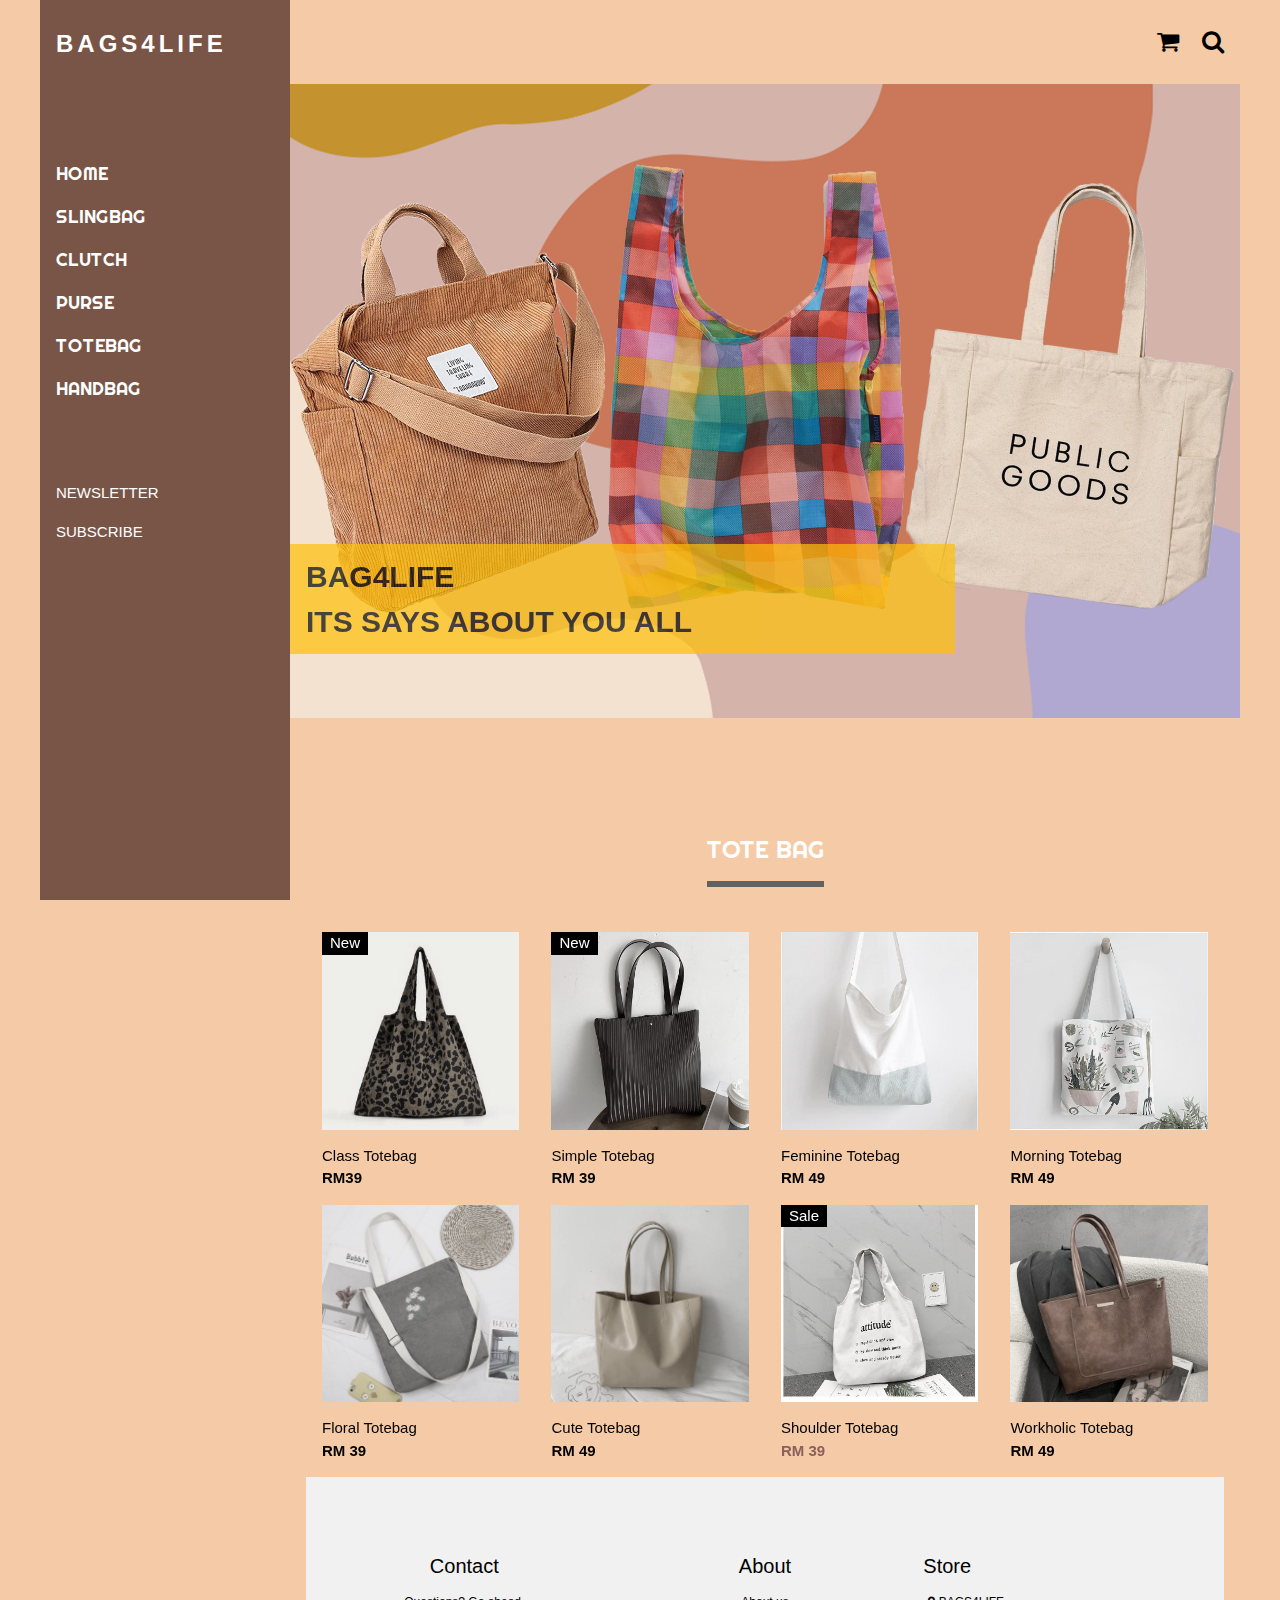
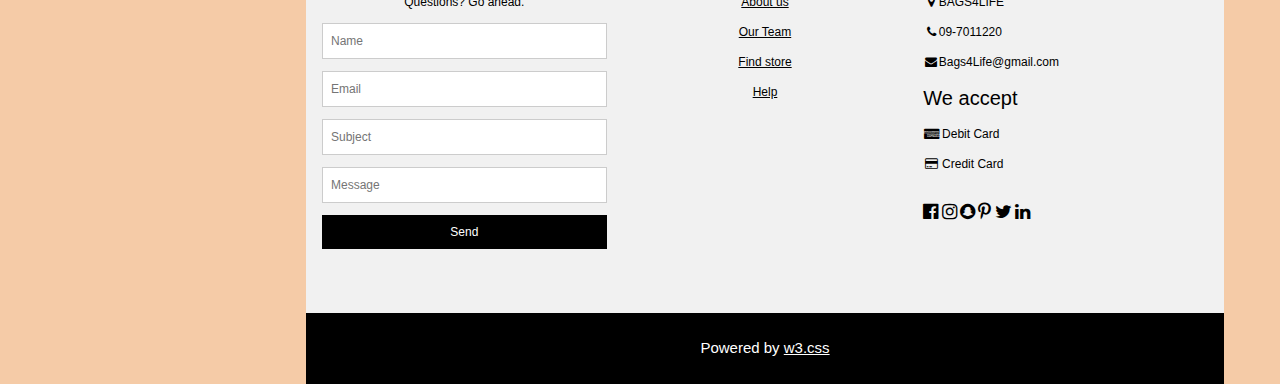
<file: totebag.html>
<!DOCTYPE html>
<html>
<title>BAGS4LIFE</title>
<meta charset="UTF-8">
<meta name="viewport" content="width=device-width, initial-scale=1">
<meta content="text/html; charset=iso-8859-2" http-equiv="Content-Type">
<link rel="stylesheet" href="css/style.css">
<link rel="stylesheet" href="https://www.w3schools.com/w3css/4/w3.css">
<link rel="stylesheet" href="https://fonts.googleapis.com/css?family=Roboto">
<link rel="stylesheet" href="https://fonts.googleapis.com/css?family=Montserrat">
<link rel="stylesheet" href="https://cdnjs.cloudflare.com/ajax/libs/font-awesome/4.7.0/css/font-awesome.min.css">
<link rel="preconnect" href="https://fonts.googleapis.com">
<link rel="preconnect" href="https://fonts.gstatic.com" crossorigin>
<link href="https://fonts.googleapis.com/css2?family=Righteous&display=swap" rel="stylesheet">
<style>
.mySlides {display:none;}
</style>

<body class="w3-content" style="max-width:1200px">

<!-- Sidebar/menu -->
<nav class="w3-sidebar w3-bar-block w3-brown w3-collapse w3-top" style="z-index:3;width:250px" id="mySidebar">
  <div class="w3-container w3-display-container w3-padding-16">
    <i onclick="w3_close()" class="fa fa-remove w3-hide-large w3-button w3-display-topright"></i>
    <h3 class="w3-wide"><b>BAGS4LIFE</b></h3>
  </div>
  <div class="w3-padding-64 w3-large w3-brown" style="font-family: 'Righteous', cursive;">
    <a href="index.html" class="w3-bar-item w3-button">HOME</a>
    <a href="slingbag.html" class="w3-bar-item w3-button">SLINGBAG</a>
    <a href="clutch.html" class="w3-bar-item w3-button">CLUTCH</a>
    <a href="purse.html" class="w3-bar-item w3-button">PURSE</a>
    <a href="totebag.html" class="w3-bar-item w3-button">TOTEBAG</a>
    <a href="handbag.html" class="w3-bar-item w3-button">HANDBAG</a>
  </div>

    <a href="javascript:void(0)" class="w3-bar-item w3-button w3-padding" onclick="document.getElementById('newsletter').style.display='block'">NEWSLETTER</a> 
   <a href="javascript:void(0)" class="w3-bar-item w3-button w3-padding" onclick="document.getElementById('subscribe').style.display='block'">SUBSCRIBE</a>  
</nav>

<!-- Top menu on small screens -->
<header class="w3-bar w3-top w3-hide-large w3-black w3-xlarge">
  <div class="w3-bar-item w3-padding-24 w3-wide">LOGO</div>
  <a href="javascript:void(0)" class="w3-bar-item w3-button w3-padding-24 w3-right" onclick="w3_open()"><i class="fa fa-bars"></i></a>
</header>

<!-- Overlay effect when opening sidebar on small screens -->
<div class="w3-overlay w3-hide-large" onclick="w3_close()" style="cursor:pointer" title="close side menu" id="myOverlay"></div>

<!-- !PAGE CONTENT! -->
<div class="w3-main" style="margin-left:250px">

  <!-- Push down content on small screens -->
  <div class="w3-hide-large" style="margin-top:83px"></div>
  
  <!-- Top header -->
  <header class="w3-container w3-xlarge">
    <p class="w3-right">
      <i class="fa fa-shopping-cart w3-margin-right"></i>
      <i class="fa fa-search"></i>
    </p>
  </header>

  <!-- Image header -->

<div class="w3-display-container" style="margin-bottom:50px">
  <img src="images/tote.jpg" style="width:100%">
  <div class="w3-display-bottomleft w3-container w3-amber w3-hover-orange w3-hide-small"
   style="bottom:10%;opacity:0.7;width:70%">
  <h2><b>BAG4LIFE<br>ITS SAYS ABOUT YOU ALL</b></h2>
</div>
</div>

 <!-- Grid -->
  <div class="w3-row w3-container">
    <div class="w3-center w3-padding-64">
      <span class="w3-xlarge w3-bottombar w3-border-dark-grey w3-padding-16" style="font-family: 'Righteous', cursive;color: white">TOTE BAG</span>
    </div>

 <!-- Product grid -->
  <div class="w3-row w3-grayscale">
  <div class="w3-col l3 s6">
      <div class="w3-container">
        <div class="w3-display-container">
          <img src="images/t1.jpg" style="width:100%">
          <span class="w3-tag w3-display-topleft">New</span>
          <div class="w3-display-middle w3-display-hover">
            <button class="w3-button w3-black">Buy now <i class="fa fa-shopping-cart"></i></button>
          </div>
        </div>
        <p>Class Totebag<br><b>RM39</b></p>
      </div>
      <div class="w3-container">
        <img src="images/t2.jpg" style="width:100%">
        <p>Floral Totebag<br><b>RM 39</b></p>
      </div>
    </div>

    <div class="w3-col l3 s6">
      <div class="w3-container">
        <div class="w3-display-container">
          <img src="images/t3.jpg" style="width:100%">
          <span class="w3-tag w3-display-topleft">New</span>
          <div class="w3-display-middle w3-display-hover">
            <button class="w3-button w3-black">Buy now <i class="fa fa-shopping-cart"></i></button>
          </div>
        </div>
        <p>Simple Totebag<br><b>RM 39</b></p>
      </div>
      <div class="w3-container">
        <img src="images/t4.jpg" style="width:100%">
        <p>Cute Totebag<br><b>RM 49</b></p>
      </div>
    </div>

    <div class="w3-col l3 s6">
      <div class="w3-container">
        <img src="images/t5.jpg" style="width:100%">
        <p>Feminine Totebag<br><b>RM 49</b></p>
      </div>
      <div class="w3-container">
        <div class="w3-display-container">
          <img src="images/t6.jpg" style="width:100%">
          <span class="w3-tag w3-display-topleft">Sale</span>
          <div class="w3-display-middle w3-display-hover">
            <button class="w3-button w3-black">Buy now <i class="fa fa-shopping-cart"></i></button>
          </div>
        </div>
        <p>Shoulder Totebag<br><b class="w3-text-red">RM 39</b></p>
      </div>
    </div>

    <div class="w3-col l3 s6">
      <div class="w3-container">
        <img src="images/t7.jpg" style="width:100%">
        <p>Morning Totebag<br><b>RM 49</b></p>
      </div>
      <div class="w3-container">
        <img src="images/t8.jpg" style="width:100%">
        <p>Workholic Totebag<br><b>RM 49</b></p>
      </div>
    </div>
  </div>

 
  
  <!-- Footer -->
  <footer class="w3-padding-64 w3-light-grey w3-small w3-center" id="footer">
    <div class="w3-row-padding">
      <div class="w3-col s4">
        <h4>Contact</h4>
        <p>Questions? Go ahead.</p>
        <form action="/action_page.php" target="_blank">
          <p><input class="w3-input w3-border" type="text" placeholder="Name" name="Name" required></p>
          <p><input class="w3-input w3-border" type="text" placeholder="Email" name="Email" required></p>
          <p><input class="w3-input w3-border" type="text" placeholder="Subject" name="Subject" required></p>
          <p><input class="w3-input w3-border" type="text" placeholder="Message" name="Message" required></p>
          <button type="submit" class="w3-button w3-block w3-black">Send</button>
        </form>
      </div>

      <div class="w3-col s4">
        <h4>About</h4>
        <p><a href="aboutus.html">About us</a></p>
        <p><a href="team.html">Our Team</a></p>
        <p><a href="findstore.html">Find store</a></p>
        <p><a href="help.html">Help</a></p>
      </div>


      <div class="w3-col s4 w3-justify">
        <h4>Store</h4>
        <p><i class="fa fa-fw fa-map-marker"></i>BAGS4LIFE</p>
        <p><i class="fa fa-fw fa-phone"></i>09-7011220</p>
        <p><i class="fa fa-fw fa-envelope"></i>Bags4Life@gmail.com</p>
        <h4>We accept</h4>
        <p><i class="fa fa-fw fa-cc-amex"></i> Debit Card</p>
        <p><i class="fa fa-fw fa-credit-card"></i> Credit Card</p>
        <br>
        <i class="fa fa-facebook-official w3-hover-opacity w3-large"></i>
        <i class="fa fa-instagram w3-hover-opacity w3-large"></i>
        <i class="fa fa-snapchat w3-hover-opacity w3-large"></i>
        <i class="fa fa-pinterest-p w3-hover-opacity w3-large"></i>
        <i class="fa fa-twitter w3-hover-opacity w3-large"></i>
        <i class="fa fa-linkedin w3-hover-opacity w3-large"></i>
      </div>
    </div>
  </footer>

  <div class="w3-black w3-center w3-padding-24">Powered by <a href="https://www.w3schools.com/w3css/default.asp" title="W3.CSS" target="_blank" class="w3-hover-opacity">w3.css</a></div>

  <!-- End page content -->
</div>

<!-- Newsletter Modal -->
<div id="newsletter" class="w3-modal">
  <div class="w3-modal-content w3-animate-zoom" style="padding:32px">
    <div class="w3-container w3-white w3-center">
      <i onclick="document.getElementById('newsletter').style.display='none'" class="fa fa-remove w3-right w3-button w3-transparent w3-xxlarge"></i>
      <h2 class="w3-wide">NEWSLETTER</h2>
      <p>Join our mailing list to receive updates on new arrivals and special offers.</p>
      <p><input class="w3-input w3-border" type="text" placeholder="Enter e-mail"></p>
      <button type="button" class="w3-button w3-padding-large w3-red w3-margin-bottom" onclick="document.getElementById('newsletter').style.display='none'">Subscribe</button>
    </div>
  </div>
</div>

<!-- Subscribe Modal -->
<div id="subscribe" class="w3-modal">
  <div class="w3-modal-content w3-animate-zoom" style="padding:32px">
    <div class="w3-container w3-white w3-center">
      <i onclick="document.getElementById('subscribe').style.display='none'" class="fa fa-remove w3-right w3-button w3-transparent w3-xxlarge"></i>
      <h2 class="w3-wide">SUBSCRIBE</h2>
      <p>To get special offers and VIP treatment:</p>
    <p><input class="w3-input w3-border" type="text" placeholder="Enter e-mail" style="width:100%"></p>
      <button type="button" class="w3-button w3-padding-large w3-red w3-margin-bottom" onclick="document.getElementById('subscribe').style.display='none'">Subscribe</button>
    </div>
  </div>
</div>

<script>
// Accordion 
function myAccFunc() {
  var x = document.getElementById("demoAcc");
  if (x.className.indexOf("w3-show") == -1) {
    x.className += " w3-show";
  } else {
    x.className = x.className.replace(" w3-show", "");
  }
}

// Click on the "Jeans" link on page load to open the accordion for demo purposes
document.getElementById("myBtn").click();


// Open and close sidebar
function w3_open() {
  document.getElementById("mySidebar").style.display = "block";
  document.getElementById("myOverlay").style.display = "block";
}
 
function w3_close() {
  document.getElementById("mySidebar").style.display = "none";
  document.getElementById("myOverlay").style.display = "none";
}
</script>

</body>
</html>
</file>
<file: css/style.css>
body
  {
    background-color: #F5CBA7;
  }
</file>
